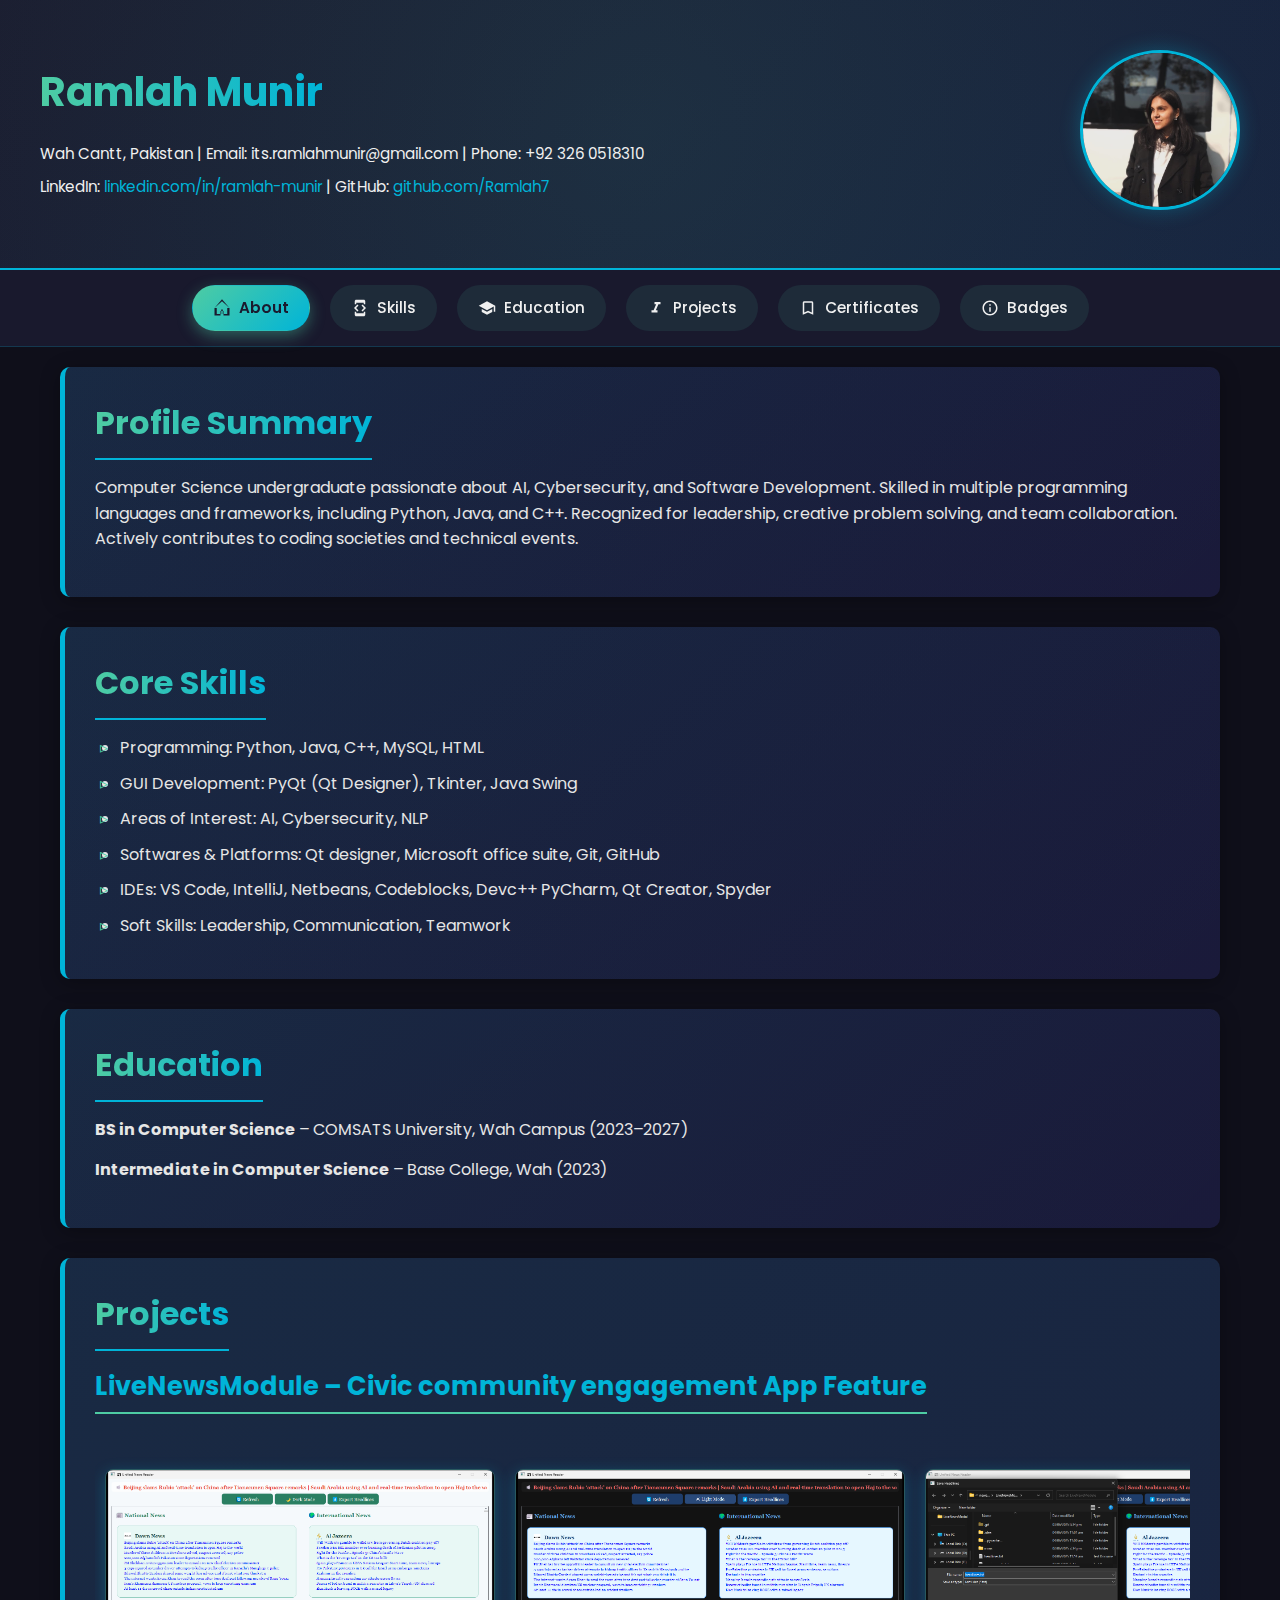
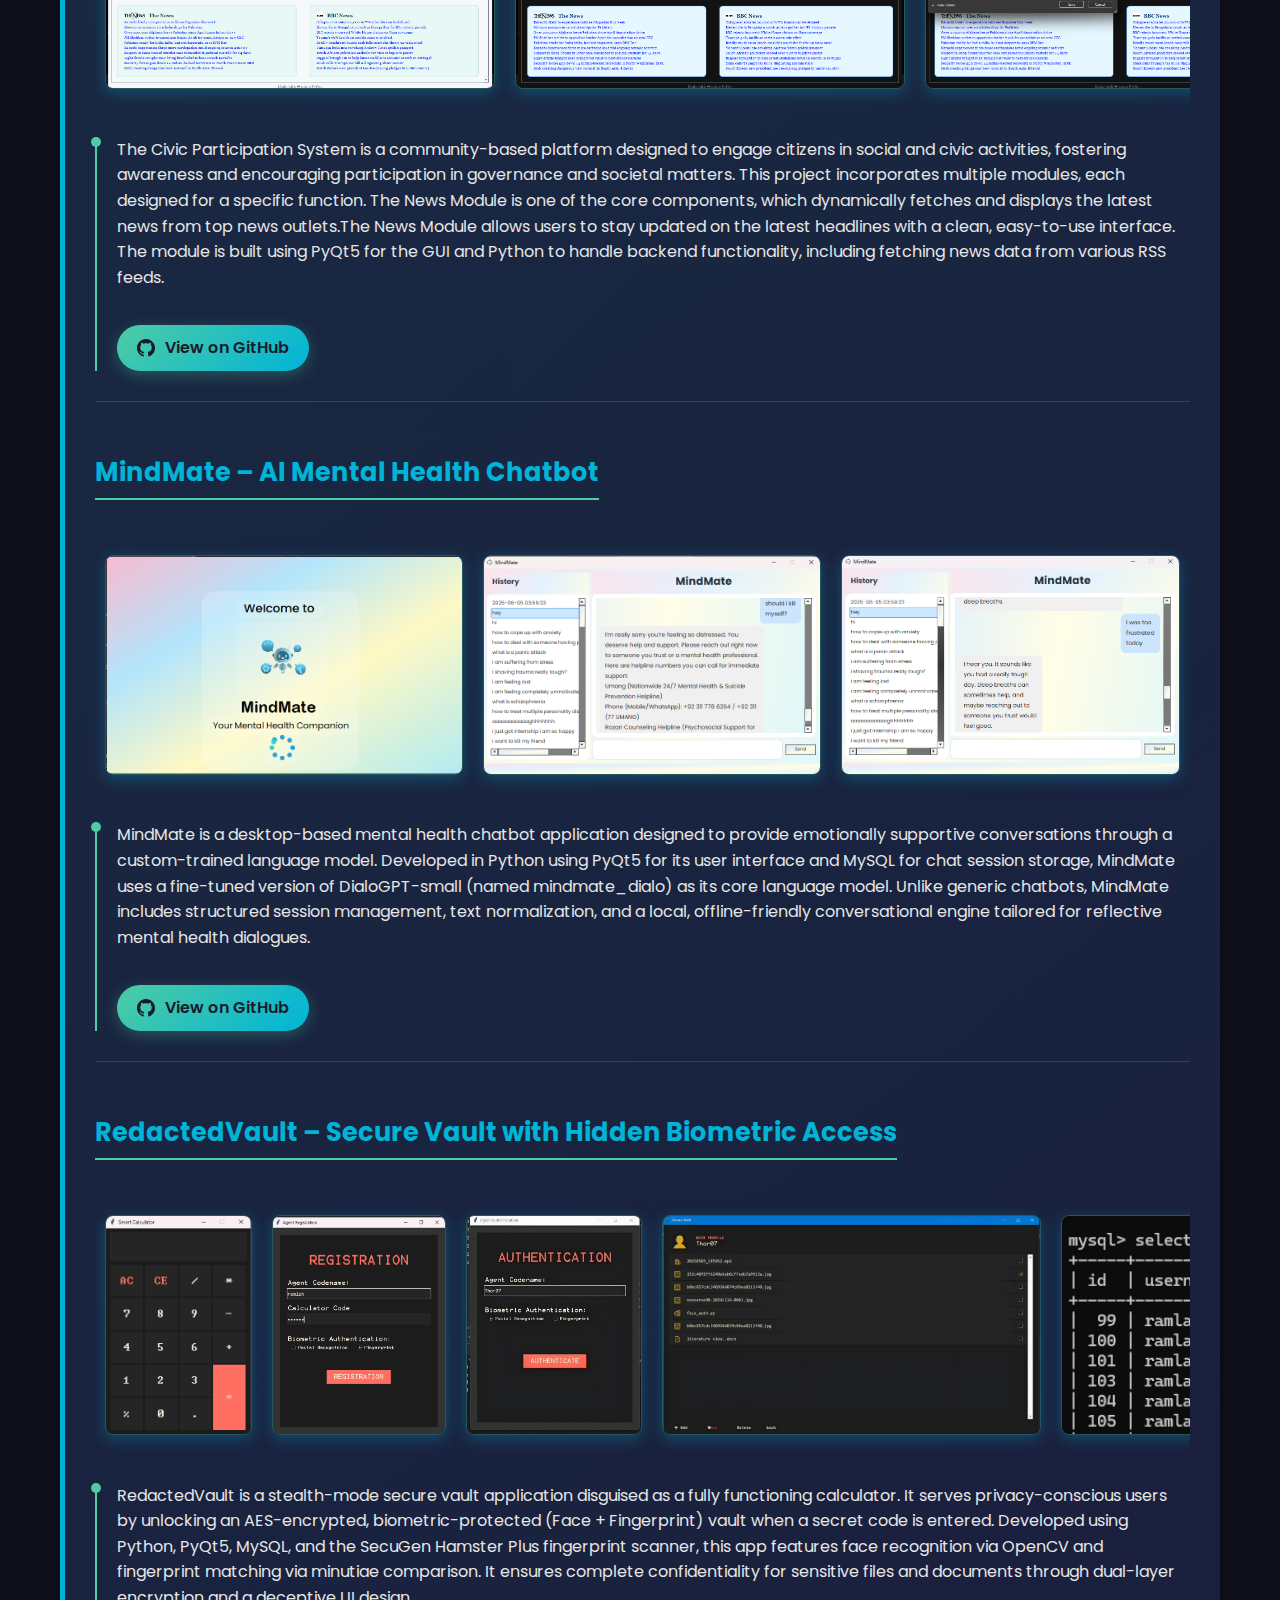
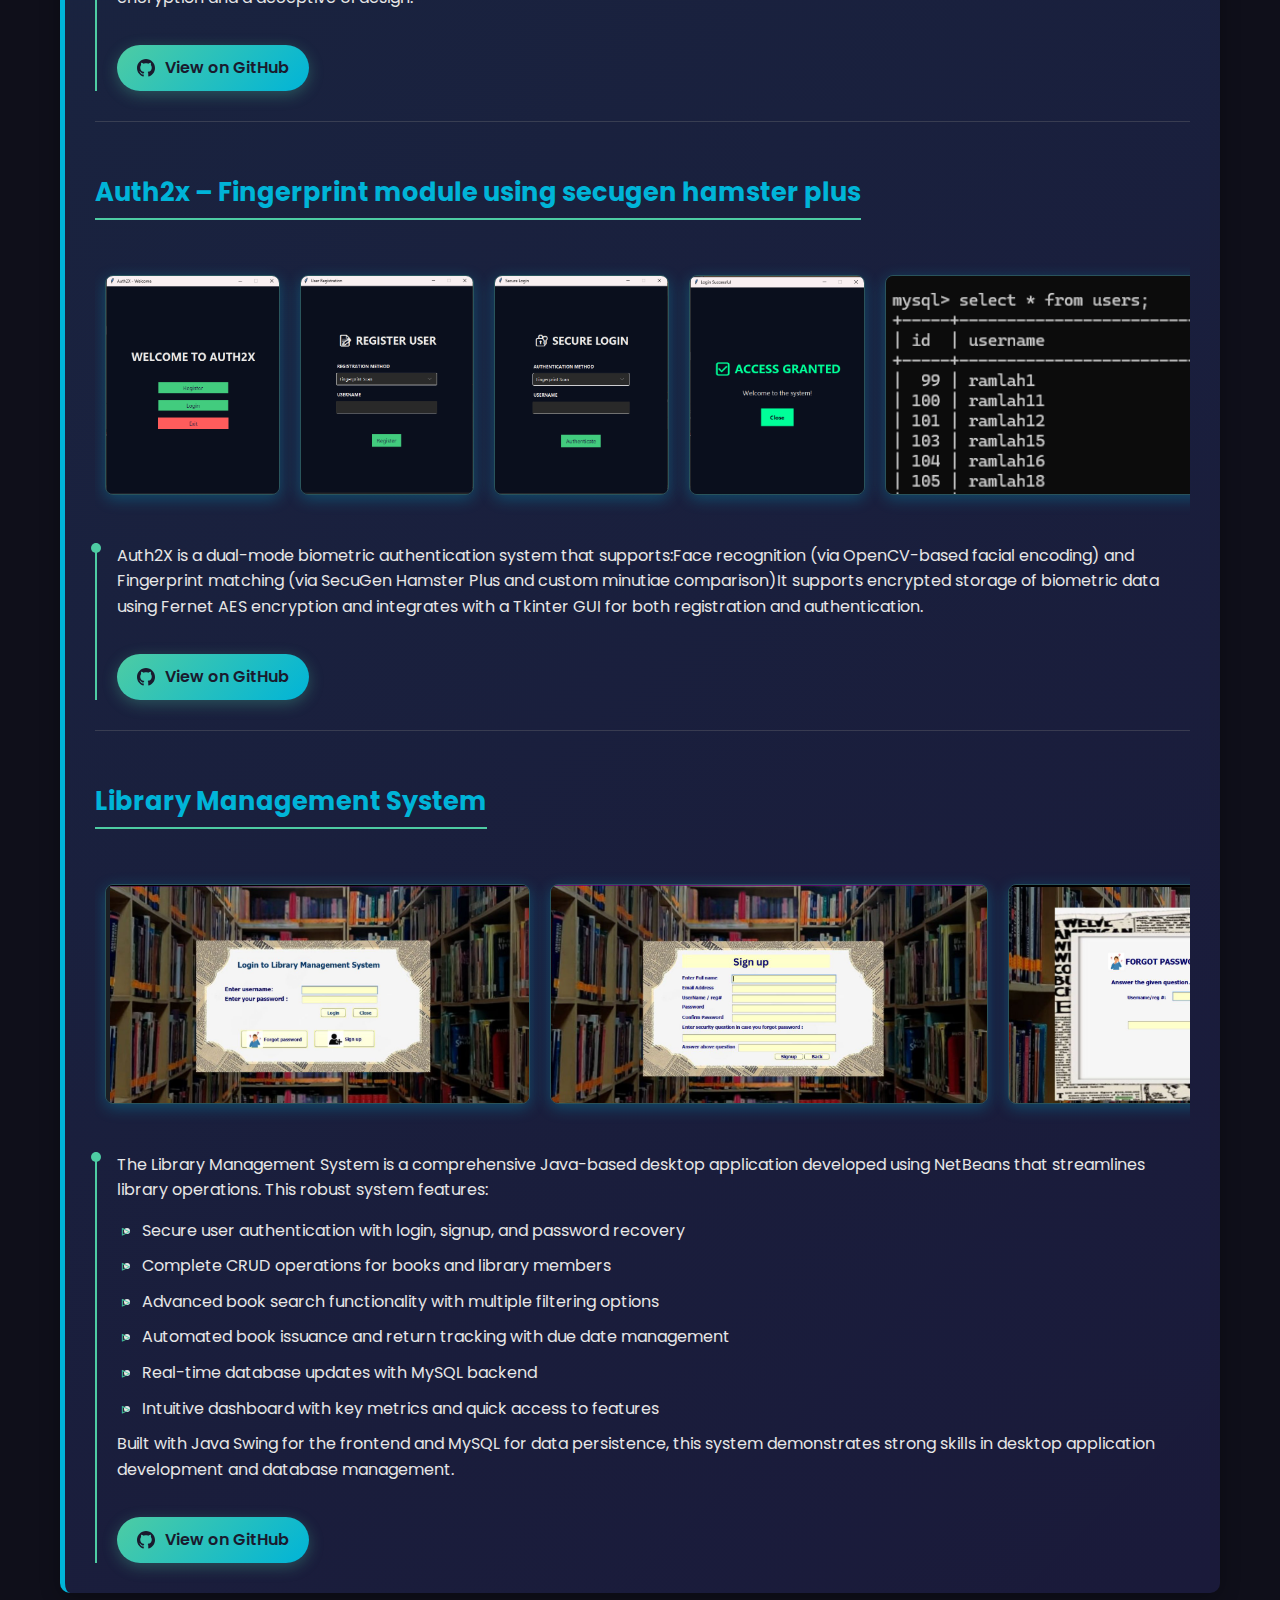
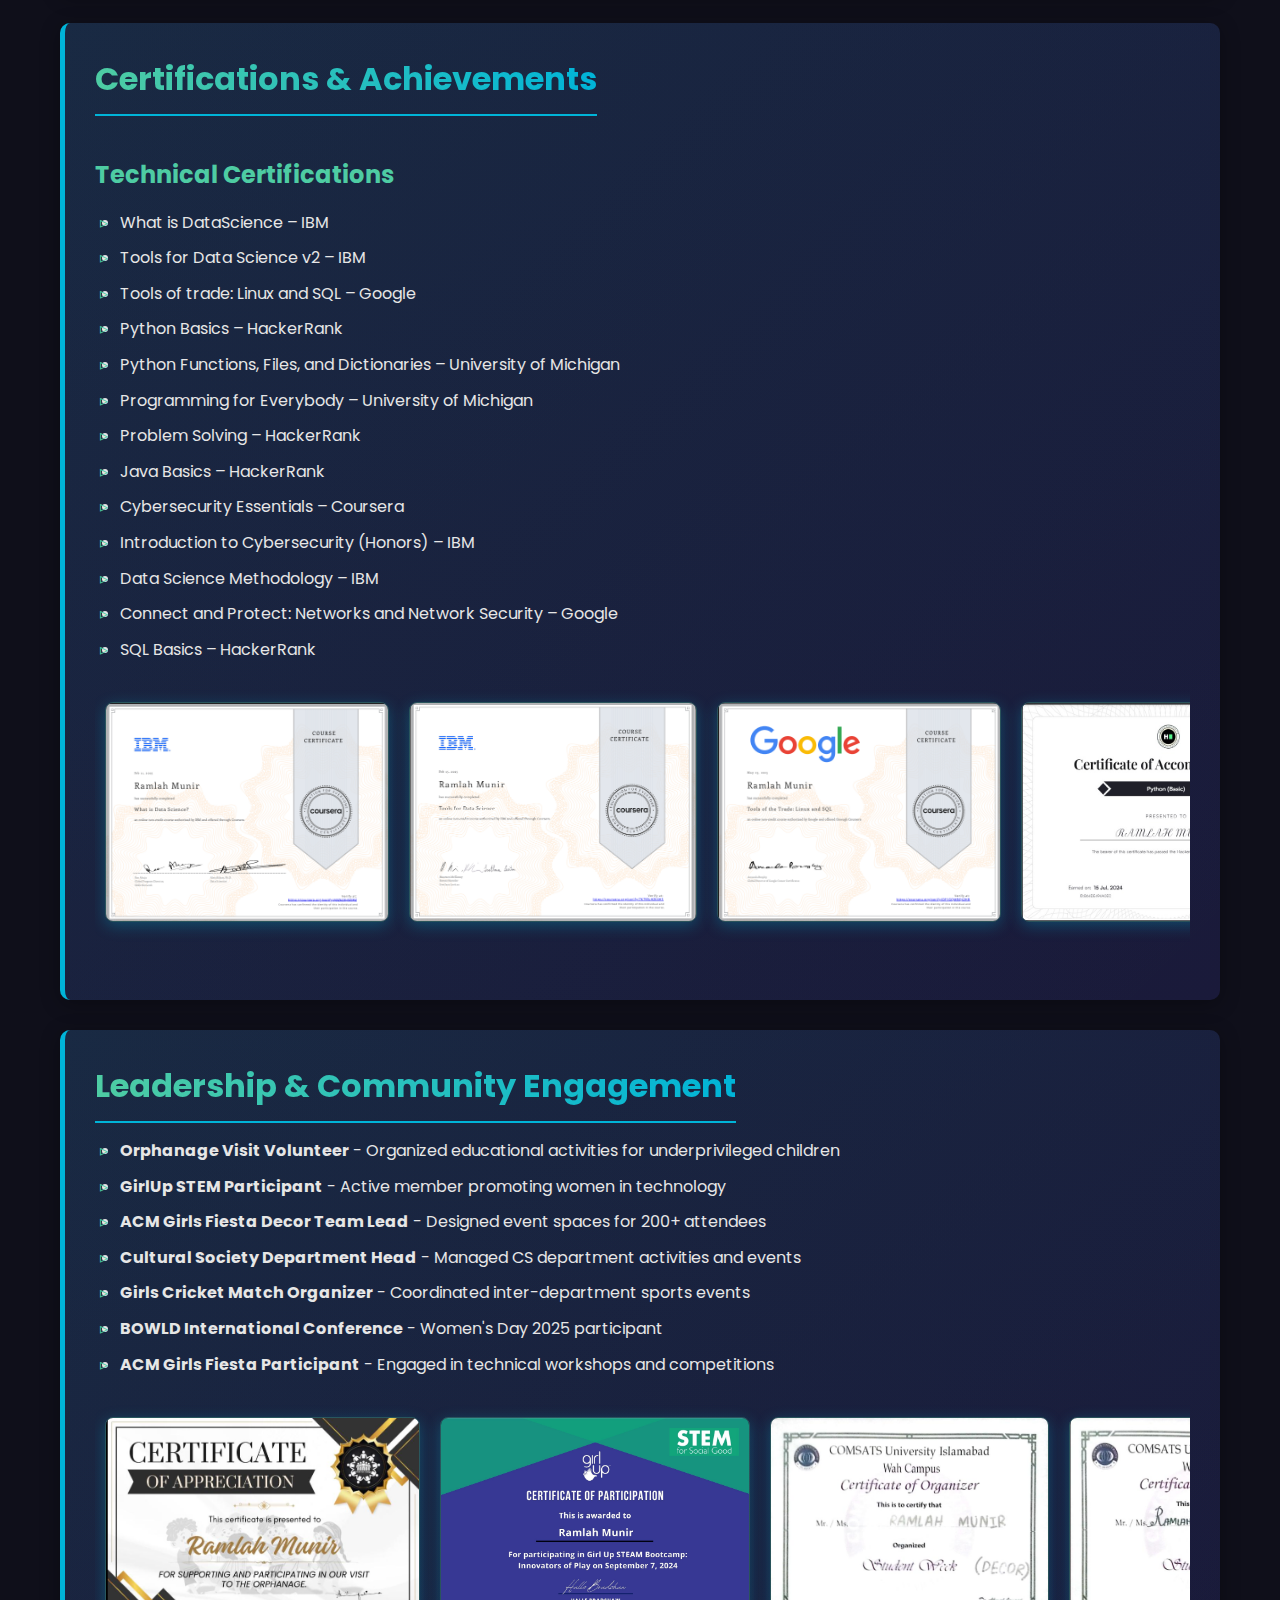
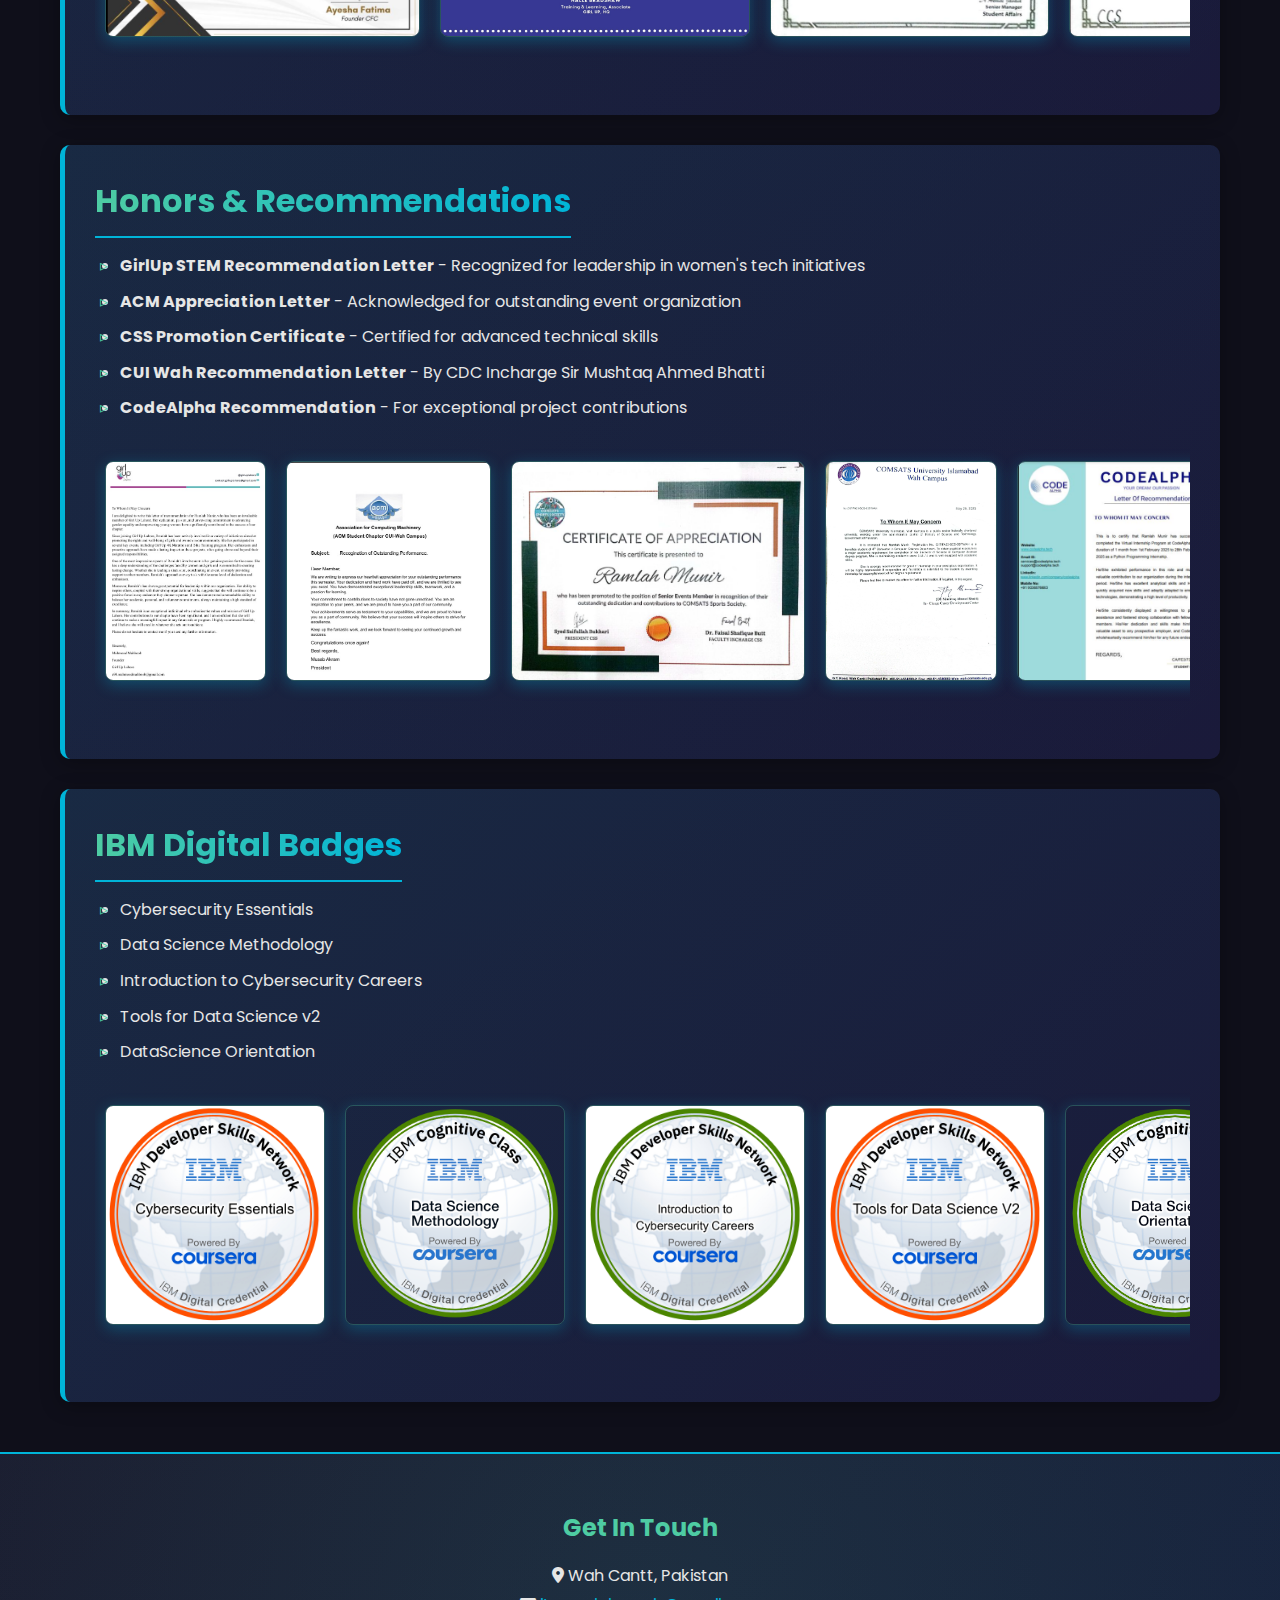
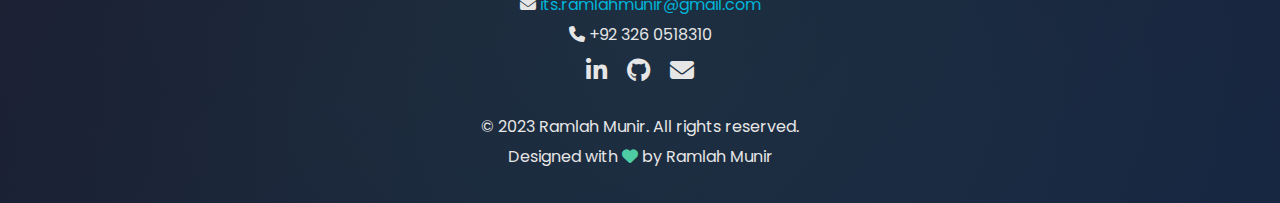
<file: final_portfolio_fixed.html>
<!DOCTYPE html>

<html lang="en">
<head>
<meta charset="utf-8"/>
<meta content="width=device-width, initial-scale=1.0" name="viewport"/>
<title>Ramlah Munir | Portfolio</title>
<link href="https://fonts.googleapis.com/css2?family=Poppins:wght@300;400;500;600;700&amp;display=swap" rel="stylesheet"/>
<link href="https://cdnjs.cloudflare.com/ajax/libs/font-awesome/6.4.0/css/all.min.css" rel="stylesheet"/>
<style>
    :root {
      --primary: #1a1a2e;
      --secondary: #4ecca3;
      --accent: #00b4d8;
      --accent-dark: #0095b6;
      --background: #0f0f1a;
      --text: #e6e6e6;
      --text-light: #f0f0f0;
      --card-bg: #16213e;
      --header-bg: #1a1a2e;
      --nav-bg: rgba(26, 26, 46, 0.95);
      --box-shadow: 0 4px 20px rgba(0, 0, 0, 0.3);
      --transition: all 0.4s cubic-bezier(0.175, 0.885, 0.32, 1.1);
    }

    * {
      margin: 0;
      padding: 0;
      box-sizing: border-box;
      font-family: 'Poppins', sans-serif;
    }

    html {
      scroll-behavior: smooth;
    }

    body {
      background-color: var(--background);
      color: var(--text);
      min-height: 100vh;
      display: flex;
      flex-direction: column;
      line-height: 1.6;
      overflow-x: hidden;
    }

    /* Custom Scrollbar */
    ::-webkit-scrollbar {
      width: 10px;
    }

    ::-webkit-scrollbar-track {
      background: var(--primary);
    }

    ::-webkit-scrollbar-thumb {
      background: var(--accent);
      border-radius: 5px;
    }

    ::-webkit-scrollbar-thumb:hover {
      background: var(--secondary);
    }

    header {
      background: linear-gradient(135deg, var(--header-bg) 0%, #16213e 100%);
      color: var(--text);
      padding: 50px 20px;
      border-bottom: 2px solid var(--accent);
      position: relative;
      overflow: hidden;
    }

    header::before {
      content: '';
      position: absolute;
      top: -50%;
      left: -50%;
      width: 200%;
      height: 200%;
      background: radial-gradient(circle, rgba(78, 204, 163, 0.1) 0%, transparent 70%);
      animation: rotate 20s linear infinite;
      z-index: 0;
    }

    @keyframes rotate {
      from { transform: rotate(0deg); }
      to { transform: rotate(360deg); }
    }

    .header-container {
      display: flex;
      align-items: center;
      justify-content: space-between;
      flex-wrap: wrap;
      max-width: 1200px;
      margin: 0 auto;
      position: relative;
      z-index: 1;
    }

    .header-info {
      flex: 1;
      min-width: 250px;
    }

    .header-info h1 {
      margin-bottom: 10px;
      color: var(--secondary);
      font-size: 2.5rem;
      font-weight: 700;
      background: linear-gradient(to right, var(--secondary), var(--accent));
      -webkit-background-clip: text;
      -webkit-text-fill-color: transparent;
      display: inline-block;
    }

    .header-info p {
      margin: 8px 0;
      color: var(--text-light);
      font-size: 0.95rem;
    }

    .header-info a {
      color: var(--accent);
      text-decoration: none;
      transition: var(--transition);
      position: relative;
    }

    .header-info a::after {
      content: '';
      position: absolute;
      bottom: -2px;
      left: 0;
      width: 0;
      height: 1px;
      background: var(--secondary);
      transition: width 0.3s ease;
    }

    .header-info a:hover {
      color: var(--secondary);
    }

    .header-info a:hover::after {
      width: 100%;
    }

    .header-pic {
      flex-shrink: 0;
      margin-left: 30px;
      position: relative;
    }

    .header-pic img {
      border-radius: 50%;
      width: 160px;
      height: 160px;
      object-fit: cover;
      border: 3px solid var(--accent);
      transition: var(--transition);
      box-shadow: 0 0 20px rgba(0, 180, 216, 0.3);
      position: relative;
      z-index: 1;
    }

    .header-pic::before {
      content: '';
      position: absolute;
      top: -10px;
      left: -10px;
      right: -10px;
      bottom: -10px;
      border-radius: 50%;
      background: linear-gradient(45deg, var(--secondary), var(--accent));
      z-index: 0;
      opacity: 0;
      transition: var(--transition);
    }

    .header-pic:hover::before {
      opacity: 0.7;
      top: -5px;
      left: -5px;
      right: -5px;
      bottom: -5px;
    }

    .header-pic:hover img {
      transform: scale(1.05);
      box-shadow: 0 0 30px rgba(0, 180, 216, 0.5);
    }

    .profile-summary {
      margin-top: 20px;
      color: var(--text-light);
      line-height: 1.7;
      max-width: 800px;
    }

    nav {
      position: sticky;
      top: 0;
      background: var(--nav-bg);
      text-align: center;
      padding: 15px;
      z-index: 999;
      border-bottom: 1px solid rgba(0, 180, 216, 0.2);
      backdrop-filter: blur(10px);
      -webkit-backdrop-filter: blur(10px);
    }

    .nav-container {
      display: flex;
      justify-content: center;
      flex-wrap: wrap;
      max-width: 1200px;
      margin: 0 auto;
      gap: 10px;
    }

    .nav-link {
      display: flex;
      align-items: center;
      color: var(--text-light);
      margin: 0 5px;
      text-decoration: none;
      font-weight: 500;
      padding: 10px 20px;
      border-radius: 30px;
      transition: var(--transition);
      background: rgba(78, 204, 163, 0.1);
      border: 1px solid transparent;
      font-size: 0.95rem;
    }

    .nav-link:hover {
      color: var(--secondary);
      background: rgba(78, 204, 163, 0.2);
      border-color: var(--secondary);
      transform: translateY(-3px);
      box-shadow: 0 5px 15px rgba(0, 0, 0, 0.2);
    }

    .nav-icon {
      width: 18px;
      height: 18px;
      margin-right: 8px;
      fill: currentColor;
    }

    .nav-link.active {
      background: linear-gradient(135deg, var(--secondary), var(--accent));
      color: var(--primary);
      font-weight: 600;
      box-shadow: 0 5px 15px rgba(78, 204, 163, 0.4);
    }

    .nav-link:active {
      transform: translateY(0);
    }

    section {
      scroll-margin-top:  140px;
      padding-top: 30px;
    }
    

    

    #about {
      scroll-margin-top: 40px;
    }

    .container {
      max-width: 1200px;
      margin: 0 auto;
      padding: 20px;
      flex: 1;
    }

    .section {
      background: linear-gradient(145deg, var(--card-bg), #1a1a3a);
      border-left: 5px solid var(--accent);
      padding: 30px;
      margin-bottom: 30px;
      border-radius: 10px;
      color: var(--text);
      animation: fadeInUp 0.8s ease-out;
      box-shadow: var(--box-shadow);
      transition: var(--transition);
      position: relative;
      overflow: hidden;
    }

    .section::before {
      content: '';
      position: absolute;
      top: 0;
      left: 0;
      width: 100%;
      height: 100%;
      background: linear-gradient(135deg, rgba(78, 204, 163, 0.05) 0%, transparent 100%);
      z-index: 0;
    }

    .section:hover {
      transform: translateY(-5px);
      box-shadow: 0 10px 25px rgba(0, 0, 0, 0.3);
    }

    h1, h2, h3 {
      color: var(--secondary);
      margin-bottom: 15px;
      position: relative;
      z-index: 1;
    }

    h2 {
      font-size: 2rem;
      border-bottom: 2px solid var(--accent);
      padding-bottom: 10px;
      display: inline-block;
      background: linear-gradient(to right, var(--secondary), var(--accent));
      -webkit-background-clip: text;
      -webkit-text-fill-color: transparent;
    }

    h3 {
      font-size: 1.5rem;
      margin-top: 25px;
    }

    p {
      margin-bottom: 15px;
      position: relative;
      z-index: 1;
    }

    footer::before {
  content: '';
  position: absolute;
  top: -50%;
  left: -50%;
  width: 200%;
  height: 200%;
  background: radial-gradient(circle, rgba(78, 204, 163, 0.1) 0%, transparent 70%);
  animation: rotate 20s linear infinite;
  z-index: 0;
}


    footer {
      background: linear-gradient(135deg, var(--header-bg) 0%, #16213e 100%);
      color: var(--text);
      padding: 30px;
      text-align: center;
      border-top: 2px solid var(--accent);
      animation: fadeInUp 1.5s ease-out;
  position: relative;
  overflow: hidden;

    }

    .footer-content {
      max-width: 500px;
      margin: 0 auto;
      display: flex;
      flex-direction: column;
      align-items: center;
    }

    .social-links {
      display: flex;
      gap: 20px;
      margin-bottom: 20px;
    }

    .social-links a {
      color: var(--text);
      font-size: 1.5rem;
      transition: var(--transition);
    }

    .social-links a:hover {
      color: var(--secondary);
      transform: translateY(-3px);
    }

    footer p {
      margin: 4px 0;
    }

    footer a {
      color: var(--accent);
      text-decoration: none;
      transition: var(--transition);
      position: relative;
    }

    footer a::after {
      content: '';
      position: absolute;
      bottom: -2px;
      left: 0;
      width: 0;
      height: 0px;
      background: var(--secondary);
      transition: width 0.3s ease;
    }

    footer a:hover {
      color: var(--secondary);
    }

    footer a:hover::after {
      width: 50%;
    }

    @keyframes fadeInUp {
      from { opacity: 0; transform: translateY(30px); }
      to { opacity: 1; transform: translateY(0); }
    }

    @keyframes pulse {
      0% { transform: scale(1); }
      50% { transform: scale(1.05); }
      100% { transform: scale(1); }
    }

    .slideshow {
      display: flex;
      flex-wrap: nowrap;
      overflow-x: auto;
      scroll-behavior: smooth;
      gap: 20px;
      padding: 20px 10px;
      margin: 20px 0;
      position: relative;
      z-index: 1;
    }

    .slideshow::-webkit-scrollbar {
      height: 8px;
    }

    .slideshow::-webkit-scrollbar-thumb {
      background: var(--accent);
      border-radius: 10px;
    }

    .slideshow img {
      height: 220px;
      width: auto;
      flex-shrink: 0;
      border-radius: 8px;
      box-shadow: 0 4px 15px rgba(0, 180, 216, 0.3);
      transition: var(--transition);
      cursor: pointer;
      border: 1px solid rgba(78, 204, 163, 0.3);
    }

    .slideshow img:hover {
      transform: scale(1.05);
      box-shadow: 0 8px 25px rgba(0, 180, 216, 0.4);
      border-color: var(--secondary);
    }

    .project-section {
      margin-bottom: 50px;
      padding-bottom: 30px;
      border-bottom: 1px solid rgba(128, 128, 128, 0.3);
      position: relative;
    }

    .project-section:last-child {
      border-bottom: none;
      margin-bottom: 0;
      padding-bottom: 0;
    }

    .project-section h3 {
      color: var(--accent);
      font-size: 1.6rem;
      margin-top: 0;
      padding-bottom: 5px;
      border-bottom: 2px solid var(--secondary);
      display: inline-block;
    }

    .project-details {
      margin-top: 20px;
      padding-left: 20px;
      border-left: 2px solid var(--secondary);
      position: relative;
    }

    .project-details::before {
      content: '';
      position: absolute;
      left: -6px;
      top: 0;
      width: 10px;
      height: 10px;
      border-radius: 50%;
      background: var(--secondary);
    }

    ul {
      padding-left: 25px;
      position: relative;
      z-index: 1;
    }

    li {
      margin-bottom: 10px;
      position: relative;
    }

    li::before {
      content: '▹';
      position: absolute;
      left: -20px;
      color: var(--secondary);
    }

    .github-link {
      display: inline-flex;
      align-items: center;
      margin-top: 20px;
      padding: 10px 20px;
      background: linear-gradient(135deg, var(--secondary), var(--accent));
      color: var(--primary);
      text-decoration: none;
      border-radius: 30px;
      font-weight: 600;
      transition: var(--transition);
      border: none;
      box-shadow: 0 4px 15px rgba(78, 204, 163, 0.3);
    }

    .github-link:hover {
      transform: translateY(-3px);
      box-shadow: 0 8px 25px rgba(78, 204, 163, 0.4);
      background: linear-gradient(135deg, var(--accent), var(--secondary));
    }

    .github-icon {
      width: 18px;
      height: 18px;
      margin-right: 10px;
      fill: currentColor;
    }

    /* Lightbox styles */
.lightbox {
  display: none;
  position: fixed;
  top: 0;
  left: 0;
  width: 100%;
  height: 100%;
  background-color: rgba(0, 0, 0, 0.95);
  z-index: 10000;
  text-align: center;
  padding: 20px;
  box-sizing: border-box;
  opacity: 0;
  transition: opacity 0.3s ease;
}

.lightbox:target {
  display: flex;
  justify-content: center;
  align-items: center;
  opacity: 1;
  outline: none;
}

.lightbox img {
  max-width: 90%;
  max-height: 90%;
  border: 3px solid var(--accent);
  border-radius: 8px;
  box-shadow: 0 0 30px rgba(0, 180, 216, 0.5);
  animation: lightboxFadeIn 0.5s ease-out;
}

@keyframes lightboxFadeIn {
  from { opacity: 0; transform: scale(0.9); }
  to { opacity: 1; transform: scale(1); }
}

    .close-btn {
      position: absolute;
      top: 30px;
      right: 30px;
      color: var(--text);
      font-size: 40px;
      font-weight: bold;
      text-decoration: none;
      transition: var(--transition);
      width: 50px;
      height: 50px;
      display: flex;
      align-items: center;
      justify-content: center;
      border-radius: 50%;
    }

    .close-btn:hover {
      color: var(--secondary);
      background: rgba(78, 204, 163, 0.1);
      transform: rotate(90deg);
    }

    .prev, .next {
      position: absolute;
      top: 50%;
      width: 60px;
      height: 60px;
      padding: 16px;
      margin-top: -30px;
      color: var(--text);
      font-weight: bold;
      font-size: 30px;
      transition: var(--transition);
      user-select: none;
      text-decoration: none;
      display: flex;
      align-items: center;
      justify-content: center;
      border-radius: 50%;
      background: rgba(0, 0, 0, 0.3);
    }

    .next {
      right: 30px;
    }

    .prev {
      left: 30px;
    }

    .prev:hover, .next:hover {
      color: var(--secondary);
      background: rgba(0, 180, 216, 0.3);
      transform: scale(1.1);
    }

    /* Floating back to top button */
    .back-to-top {
      position: fixed;
      bottom: 30px;
      right: 30px;
      width: 50px;
      height: 50px;
      background: linear-gradient(135deg, var(--secondary), var(--accent));
      color: var(--primary);
      border-radius: 50%;
      display: flex;
      align-items: center;
      justify-content: center;
      text-decoration: none;
      font-size: 20px;
      box-shadow: 0 4px 15px rgba(0, 0, 0, 0.3);
      transition: var(--transition);
      opacity: 0;
      visibility: hidden;
      z-index: 999;
    }

    .back-to-top.visible {
      opacity: 1;
      visibility: visible;
    }

    .back-to-top:hover {
      transform: translateY(-5px) scale(1.1);
      box-shadow: 0 8px 25px rgba(78, 204, 163, 0.4);
    }

    /* Responsive styles */
    @media (max-width: 992px) {
      .header-info h1 {
        font-size: 2.2rem;
      }
      
      h2 {
        font-size: 1.8rem;
      }
      
      h3 {
        font-size: 1.4rem;
      }
    }

    @media (max-width: 768px) {
      .header-container {
        flex-direction: column;
        text-align: center;
      }
      
      .header-pic {
        margin: 30px auto 0;
      }
      
      .header-info h1 {
        font-size: 2rem;
      }
      
      .nav-container {
        gap: 5px;
      }
      
      .nav-link {
        padding: 8px 15px;
        font-size: 0.9rem;
      }
      
      .section {
        padding: 25px;
      }
      
      .slideshow img {
        height: 180px;
      }
    }

    @media (max-width: 576px) {
      header {
        padding: 40px 15px;
      }
      
      .header-info h1 {
        font-size: 1.8rem;
      }
      
      .header-info p {
        font-size: 0.9rem;
      }
      
      .nav-link span {
        display: none;
      }
      
      .nav-link {
        padding: 12px;
        border-radius: 50%;
      }
      
      .nav-icon {
        margin-right: 0;
      }
      
      .section {
        padding: 20px;
      }
      
      h2 {
        font-size: 1.6rem;
      }
      
      .project-section h3 {
        font-size: 1.3rem;
      }
      
      .slideshow img {
        height: 150px;
      }
      
      .back-to-top {
        width: 40px;
        height: 40px;
        font-size: 16px;
        bottom: 20px;
        right: 20px;
      }
    }
  


.navbar a {
  scroll-behavior: smooth;
}</style>
</head>
<body><div class="lightbox" id="img1">
<a class="close-btn" href="#">×</a>
<img alt="Image 1" src="LiveNewsUpdte1.png"/>
<a class="next" href="#img2">❯</a>
</div><div class="lightbox" id="img2">
<a class="prev" href="#img1">❮</a>
<a class="close-btn" href="#">×</a>
<img alt="Image 2" src="LiveNewsUpdate2.png"/>
<a class="next" href="#img3">❯</a>
</div><div class="lightbox" id="img3">
<a class="prev" href="#img2">❮</a>
<a class="close-btn" href="#">×</a>
<img alt="Image 3" src="LiveNewsUpdate3.png"/>
<a class="next" href="#img4">❯</a>
</div><div class="lightbox" id="img4">
<a class="prev" href="#img3">❮</a>
<a class="close-btn" href="#">×</a>
<img alt="Image 4" src="LiveNewsUpdate4.png"/>
<a class="next" href="#img5">❯</a>
</div><div class="lightbox" id="img5">
<a class="prev" href="#img4">❮</a>
<a class="close-btn" href="#">×</a>
<img alt="Image 5" src="LiveNewsUpdate5.png"/>
<a class="next" href="#img6">❯</a>
</div><div class="lightbox" id="img6">
<a class="prev" href="#img5">❮</a>
<a class="close-btn" href="#">×</a>
<img alt="Image 6" src="mindmate1.png"/>
<a class="next" href="#img7">❯</a>
</div><div class="lightbox" id="img7">
<a class="prev" href="#img6">❮</a>
<a class="close-btn" href="#">×</a>
<img alt="Image 7" src="mindmate2.png"/>
<a class="next" href="#img8">❯</a>
</div><div class="lightbox" id="img8">
<a class="prev" href="#img7">❮</a>
<a class="close-btn" href="#">×</a>
<img alt="Image 8" src="mindmate3.png"/>
<a class="next" href="#img9">❯</a>
</div><div class="lightbox" id="img9">
<a class="prev" href="#img8">❮</a>
<a class="close-btn" href="#">×</a>
<img alt="Image 9" src="mindmate4.png"/>
<a class="next" href="#img10">❯</a>
</div><div class="lightbox" id="img10">
<a class="prev" href="#img9">❮</a>
<a class="close-btn" href="#">×</a>
<img alt="Image 10" src="mindmate5.png"/>
<a class="next" href="#img11">❯</a>
</div><div class="lightbox" id="img11">
<a class="prev" href="#img10">❮</a>
<a class="close-btn" href="#">×</a>
<img alt="Image 11" src="mindmate6.png"/>
<a class="next" href="#img12">❯</a>
</div><div class="lightbox" id="img12">
<a class="prev" href="#img11">❮</a>
<a class="close-btn" href="#">×</a>
<img alt="Image 12" src="mindmate7.png"/>
<a class="next" href="#img13">❯</a>
</div><div class="lightbox" id="img13">
<a class="prev" href="#img12">❮</a>
<a class="close-btn" href="#">×</a>
<img alt="Image 13" src="mindmate8.png"/>
<a class="next" href="#img14">❯</a>
</div><div class="lightbox" id="img14">
<a class="prev" href="#img13">❮</a>
<a class="close-btn" href="#">×</a>
<img alt="Image 14" src="Redacted1.png"/>
<a class="next" href="#img15">❯</a>
</div><div class="lightbox" id="img15">
<a class="prev" href="#img14">❮</a>
<a class="close-btn" href="#">×</a>
<img alt="Image 15" src="Redacted2.png"/>
<a class="next" href="#img16">❯</a>
</div><div class="lightbox" id="img16">
<a class="prev" href="#img15">❮</a>
<a class="close-btn" href="#">×</a>
<img alt="Image 16" src="Redacted4.jpeg"/>
<a class="next" href="#img17">❯</a>
</div><div class="lightbox" id="img17">
<a class="prev" href="#img16">❮</a>
<a class="close-btn" href="#">×</a>
<img alt="Image 17" src="Redacted5.jpeg"/>
<a class="next" href="#img18">❯</a>
</div><div class="lightbox" id="img18">
<a class="prev" href="#img17">❮</a>
<a class="close-btn" href="#">×</a>
<img alt="Image 18" src="auth2x5.png"/>
<a class="next" href="#img19">❯</a>
</div><div class="lightbox" id="img19">
<a class="prev" href="#img18">❮</a>
<a class="close-btn" href="#">×</a>
<img alt="Image 19" src="auth2x6.png"/>
<a class="next" href="#img20">❯</a>
</div><div class="lightbox" id="img20">
<a class="prev" href="#img19">❮</a>
<a class="close-btn" href="#">×</a>
<img alt="Image 20" src="auth2x7.png"/>
<a class="next" href="#img21">❯</a>
</div><div class="lightbox" id="img21">
<a class="prev" href="#img20">❮</a>
<a class="close-btn" href="#">×</a>
<img alt="Image 21" src="auth2x1.png"/>
<a class="next" href="#img22">❯</a>
</div><div class="lightbox" id="img22">
<a class="prev" href="#img21">❮</a>
<a class="close-btn" href="#">×</a>
<img alt="Image 22" src="auth2x2.png"/>
<a class="next" href="#img23">❯</a>
</div><div class="lightbox" id="img23">
<a class="prev" href="#img22">❮</a>
<a class="close-btn" href="#">×</a>
<img alt="Image 23" src="auth2x3.png"/>
<a class="next" href="#img24">❯</a>
</div><div class="lightbox" id="img24">
<a class="prev" href="#img23">❮</a>
<a class="close-btn" href="#">×</a>
<img alt="Image 24" src="auth2x4.png"/>
<a class="next" href="#img25">❯</a>
</div><div class="lightbox" id="img25">
<a class="prev" href="#img24">❮</a>
<a class="close-btn" href="#">×</a>
<img alt="Image 25" src="auth2x5.png"/>
<a class="next" href="#img26">❯</a>
</div><div class="lightbox" id="img26">
<a class="prev" href="#img25">❮</a>
<a class="close-btn" href="#">×</a>
<img alt="Image 26" src="auth2x6.png"/>
<a class="next" href="#img27">❯</a>
</div><div class="lightbox" id="img27">
<a class="prev" href="#img26">❮</a>
<a class="close-btn" href="#">×</a>
<img alt="Image 27" src="auth2x7.png"/>
<a class="next" href="#img28">❯</a>
</div><div class="lightbox" id="img28">
<a class="prev" href="#img27">❮</a>
<a class="close-btn" href="#">×</a>
<img alt="Image 28" src="login.png"/>
<a class="next" href="#img29">❯</a>
</div><div class="lightbox" id="img29">
<a class="prev" href="#img28">❮</a>
<a class="close-btn" href="#">×</a>
<img alt="Image 29" src="signup.png"/>
<a class="next" href="#img30">❯</a>
</div><div class="lightbox" id="img30">
<a class="prev" href="#img29">❮</a>
<a class="close-btn" href="#">×</a>
<img alt="Image 30" src="ForgotPAssword.png"/>
<a class="next" href="#img31">❯</a>
</div><div class="lightbox" id="img31">
<a class="prev" href="#img30">❮</a>
<a class="close-btn" href="#">×</a>
<img alt="Image 31" src="Dashboard.png"/>
<a class="next" href="#img32">❯</a>
</div><div class="lightbox" id="img32">
<a class="prev" href="#img31">❮</a>
<a class="close-btn" href="#">×</a>
<img alt="Image 32" src="addbooks.jpg"/>
<a class="next" href="#img33">❯</a>
</div><div class="lightbox" id="img33">
<a class="prev" href="#img32">❮</a>
<a class="close-btn" href="#">×</a>
<img alt="Image 33" src="addIssuer.jpg"/>
<a class="next" href="#img34">❯</a>
</div><div class="lightbox" id="img34">
<a class="prev" href="#img33">❮</a>
<a class="close-btn" href="#">×</a>
<img alt="Image 34" src="viewIssuedbooks.jpg"/>
<a class="next" href="#img35">❯</a>
</div><div class="lightbox" id="img35">
<a class="prev" href="#img34">❮</a>
<a class="close-btn" href="#">×</a>
<img alt="Image 35" src="ViewBooks.jpg"/>
<a class="next" href="#img36">❯</a>
</div><div class="lightbox" id="img36">
<a class="prev" href="#img35">❮</a>
<a class="close-btn" href="#">×</a>
<img alt="Image 36" src="updatebook.jpg"/>
<a class="next" href="#img37">❯</a>
</div><div class="lightbox" id="img37">
<a class="prev" href="#img36">❮</a>
<a class="close-btn" href="#">×</a>
<img alt="Image 37" src="returnBook.jpg"/>
<a class="next" href="#img38">❯</a>
</div><div class="lightbox" id="img38">
<a class="prev" href="#img37">❮</a>
<a class="close-btn" href="#">×</a>
<img alt="Image 38" src="Removebook.jpg"/>
<a class="next" href="#img39">❯</a>
</div><div class="lightbox" id="img39">
<a class="prev" href="#img38">❮</a>
<a class="close-btn" href="#">×</a>
<img alt="Image 39" src="searchbook.jpg"/>
<a class="next" href="#img40">❯</a>
</div><div class="lightbox" id="img40">
<a class="prev" href="#img39">❮</a>
<a class="close-btn" href="#">×</a>
<img alt="Image 40" src="database1.jpg"/>
<a class="next" href="#img41">❯</a>
</div><div class="lightbox" id="img41">
<a class="prev" href="#img40">❮</a>
<a class="close-btn" href="#">×</a>
<img alt="Image 41" src="database2.jpg"/>
<a class="next" href="#img42">❯</a>
</div><div class="lightbox" id="img42">
<a class="prev" href="#img41">❮</a>
<a class="close-btn" href="#">×</a>
<img alt="Image 42" src="database3.jpg"/>
<a class="next" href="#img43">❯</a>
</div><div class="lightbox" id="img43">
<a class="prev" href="#img42">❮</a>
<a class="close-btn" href="#">×</a>
<img alt="Image 43" src="WhatIsDataScience.png"/>
<a class="next" href="#img44">❯</a>
</div><div class="lightbox" id="img44">
<a class="prev" href="#img43">❮</a>
<a class="close-btn" href="#">×</a>
<img alt="Image 44" src="ToolsForDataScience.png"/>
<a class="next" href="#img45">❯</a>
</div><div class="lightbox" id="img45">
<a class="prev" href="#img44">❮</a>
<a class="close-btn" href="#">×</a>
<img alt="Image 45" src="ToolsOfTRade_linuxandsql.png"/>
<a class="next" href="#img46">❯</a>
</div><div class="lightbox" id="img46">
<a class="prev" href="#img45">❮</a>
<a class="close-btn" href="#">×</a>
<img alt="Image 46" src="python basic certificate hackerrank.jpg"/>
<a class="next" href="#img47">❯</a>
</div><div class="lightbox" id="img47">
<a class="prev" href="#img46">❮</a>
<a class="close-btn" href="#">×</a>
<img alt="Image 47" src="ProgrammingForEveryBody.png"/>
<a class="next" href="#img48">❯</a>
</div><div class="lightbox" id="img48">
<a class="prev" href="#img47">❮</a>
<a class="close-btn" href="#">×</a>
<img alt="Image 48" src="problem solving certificate hackerrank.jpg"/>
<a class="next" href="#img49">❯</a>
</div><div class="lightbox" id="img49">
<a class="prev" href="#img48">❮</a>
<a class="close-btn" href="#">×</a>
<img alt="Image 49" src="Java.png"/>
<a class="next" href="#img50">❯</a>
</div><div class="lightbox" id="img50">
<a class="prev" href="#img49">❮</a>
<a class="close-btn" href="#">×</a>
<img alt="Image 50" src="IntroToCybersecurityCareers.png"/>
<a class="next" href="#img51">❯</a>
</div><div class="lightbox" id="img51">
<a class="prev" href="#img50">❮</a>
<a class="close-btn" href="#">×</a>
<img alt="Image 51" src="IntroToCyberSecurityEssentials.png"/>
<a class="next" href="#img52">❯</a>
</div><div class="lightbox" id="img52">
<a class="prev" href="#img51">❮</a>
<a class="close-btn" href="#">×</a>
<img alt="Image 52" src="DataScienceMethodology.png"/>
<a class="next" href="#img53">❯</a>
</div><div class="lightbox" id="img53">
<a class="prev" href="#img52">❮</a>
<a class="close-btn" href="#">×</a>
<img alt="Image 53" src="ConnectAndProtect_NetworkAndNetworkSecurity.png"/>
<a class="next" href="#img54">❯</a>
</div><div class="lightbox" id="img54">
<a class="prev" href="#img53">❮</a>
<a class="close-btn" href="#">×</a>
<img alt="Image 54" src="BasicCalculator.png"/>
<a class="next" href="#img55">❯</a>
</div><div class="lightbox" id="img55">
<a class="prev" href="#img54">❮</a>
<a class="close-btn" href="#">×</a>
<img alt="Image 55" src="OrphanageVisit.png"/>
<a class="next" href="#img56">❯</a>
</div><div class="lightbox" id="img56">
<a class="prev" href="#img55">❮</a>
<a class="close-btn" href="#">×</a>
<img alt="Image 56" src="GirlupSTEM.jpg"/>
<a class="next" href="#img57">❯</a>
</div><div class="lightbox" id="img57">
<a class="prev" href="#img56">❮</a>
<a class="close-btn" href="#">×</a>
<img alt="Image 57" src="DecorAcm.png"/>
<a class="next" href="#img58">❯</a>
</div><div class="lightbox" id="img58">
<a class="prev" href="#img57">❮</a>
<a class="close-btn" href="#">×</a>
<img alt="Image 58" src="CulturalSociety.png"/>
<a class="next" href="#img59">❯</a>
</div><div class="lightbox" id="img59">
<a class="prev" href="#img58">❮</a>
<a class="close-btn" href="#">×</a>
<img alt="Image 59" src="CricketOrganizer.png"/>
<a class="next" href="#img60">❯</a>
</div><div class="lightbox" id="img60">
<a class="prev" href="#img59">❮</a>
<a class="close-btn" href="#">×</a>
<img alt="Image 60" src="Bowld.png"/>
<a class="next" href="#img61">❯</a>
</div><div class="lightbox" id="img61">
<a class="prev" href="#img60">❮</a>
<a class="close-btn" href="#">×</a>
<img alt="Image 61" src="AcmGirlsFiesta.png"/>
<a class="next" href="#img62">❯</a>
</div><div class="lightbox" id="img62">
<a class="prev" href="#img61">❮</a>
<a class="close-btn" href="#">×</a>
<img alt="Image 62" src="ACM appreciation letter.jpg"/>
<a class="next" href="#img63">❯</a>
</div><div class="lightbox" id="img63">
<a class="prev" href="#img62">❮</a>
<a class="close-btn" href="#">×</a>
<img alt="Image 63" src="girlup recommendation letter.jpg"/>
<a class="next" href="#img64">❯</a>
</div><div class="lightbox" id="img64">
<a class="prev" href="#img63">❮</a>
<a class="close-btn" href="#">×</a>
<img alt="Image 64" src="ACM appreciation letter.jpg"/>
<a class="next" href="#img65">❯</a>
</div><div class="lightbox" id="img65">
<a class="prev" href="#img64">❮</a>
<a class="close-btn" href="#">×</a>
<img alt="Image 65" src="css_promotion.png"/>
<a class="next" href="#img66">❯</a>
</div><div class="lightbox" id="img66">
<a class="prev" href="#img65">❮</a>
<a class="close-btn" href="#">×</a>
<img alt="Image 66" src="reccomendation letter.jpeg"/>
<a class="next" href="#img67">❯</a>
</div><div class="lightbox" id="img67">
<a class="prev" href="#img66">❮</a>
<a class="close-btn" href="#">×</a>
<img alt="Image 67" src="codeaplha.png"/>
<a class="next" href="#img68">❯</a>
</div><div class="lightbox" id="img68">
<a class="prev" href="#img67">❮</a>
<a class="close-btn" href="#">×</a>
<img alt="Image 68" src="badgecybersecurity-essentials.png"/>
<a class="next" href="#img69">❯</a>
</div><div class="lightbox" id="img69">
<a class="prev" href="#img68">❮</a>
<a class="close-btn" href="#">×</a>
<img alt="Image 69" src="badgeDatasciencemethodology.png"/>
<a class="next" href="#img70">❯</a>
</div><div class="lightbox" id="img70">
<a class="prev" href="#img69">❮</a>
<a class="close-btn" href="#">×</a>
<img alt="Image 70" src="badgeintrotocybersecuritycareers.png"/>
<a class="next" href="#img71">❯</a>
</div><div class="lightbox" id="img71">
<a class="prev" href="#img70">❮</a>
<a class="close-btn" href="#">×</a>
<img alt="Image 71" src="badgetools-for-data-science-v2.png"/>
<a class="next" href="#img72">❯</a>
</div><div class="lightbox" id="img72">
<a class="prev" href="#img71">❮</a>
<a class="close-btn" href="#">×</a>
<img alt="Image 72" src="badgedata-science-orientation.png"/>
</div>
<header>
<div class="header-container">
<div class="header-info">
<h1>Ramlah Munir</h1>
<p>Wah Cantt, Pakistan | Email: its.ramlahmunir@gmail.com | Phone: +92 326 0518310</p>
<p>LinkedIn: <a href="https://www.linkedin.com/in/ramlah-munir">linkedin.com/in/ramlah-munir</a> | GitHub: <a href="https://github.com/Ramlah7">github.com/Ramlah7</a></p>
</div>
<div class="header-pic">
<img alt="Ramlah Munir" src="profilePic.jpeg"/>
</div>
</div>
</header>
<nav>
<div class="nav-container">
<a class="nav-link active" href="#about">
<svg class="nav-icon" viewbox="0 0 24 24">
<path d="M12 3L2 12h3v8h6v-6h2v6h6v-8h3L12 3zm0-2.83L22 12v10h-8v-6h-4v6H2V12L12 .17z"></path>
</svg>
<span>About</span>
</a>
<a class="nav-link" href="#skills">
<svg class="nav-icon" viewbox="0 0 24 24">
<path d="M7 5h10v2h2V3c0-1.1-.9-2-2-2H7c-1.1 0-2 .9-2 2v4h2V5zm8.41 11.59L20 12l-4.59-4.59L14 8.83 17.17 12 14 15.17l1.41 1.42zM10 15.17L6.83 12 10 8.83 8.59 7.41 4 12l4.59 4.59L10 15.17zM17 19H7v-2H5v4c0 1.1.9 2 2 2h10c1.1 0 2-.9 2-2v-4h-2v2z"></path>
</svg>
<span>Skills</span>
</a>
<a class="nav-link" href="#education">
<svg class="nav-icon" viewbox="0 0 24 24">
<path d="M5 13.18v4L12 21l7-3.82v-4L12 17l-7-3.82zM12 3L1 9l11 6 9-4.91V17h2V9L12 3z"></path>
</svg>
<span>Education</span>
</a>
<a class="nav-link" href="#projects">
<svg class="nav-icon" viewbox="0 0 24 24">
<path d="M10 4v3h2.21l-3.42 8H6v3h8v-3h-2.21l3.42-8H18V4h-8z"></path>
</svg>
<span>Projects</span>
</a>
<a class="nav-link" href="#certificates">
<svg class="nav-icon" viewbox="0 0 24 24">
<path d="M17 3H7c-1.1 0-2 .9-2 2v16l7-3 7 3V5c0-1.1-.9-2-2-2zm0 15l-5-2.18L7 18V5h10v13z"></path>
</svg>
<span>Certificates</span>
</a>
<a class="nav-link" href="#badges">
<svg class="nav-icon" viewbox="0 0 24 24">
<path d="M11 7h2v2h-2zm0 4h2v6h-2zm1-9C6.48 2 2 6.48 2 12s4.48 10 10 10 10-4.48 10-10S17.52 2 12 2zm0 18c-4.41 0-8-3.59-8-8s3.59-8 8-8 8 3.59 8 8-3.59 8-8 8z"></path>
</svg>
<span>Badges</span>
</a>
</div>
</nav>
<div class="container">
<section class="section" id="about">
<h2>Profile Summary</h2>
<p>
        Computer Science undergraduate passionate about AI, Cybersecurity, and Software Development.
        Skilled in multiple programming languages and frameworks, including Python, Java, and C++.
        Recognized for leadership, creative problem solving, and team collaboration.
        Actively contributes to coding societies and technical events.
      </p>
</section>
<section class="section" id="skills">
<h2>Core Skills</h2>
<ul>
<li>Programming: Python, Java, C++, MySQL, HTML</li>
<li>GUI Development: PyQt (Qt Designer), Tkinter, Java Swing</li>
<li>Areas of Interest: AI, Cybersecurity, NLP</li>
<li>Softwares &amp; Platforms: Qt designer, Microsoft office suite, Git, GitHub</li>
<li>IDEs: VS Code, IntelliJ, Netbeans, Codeblocks, Devc++ PyCharm, Qt Creator, Spyder</li>
<li>Soft Skills: Leadership, Communication, Teamwork</li>
</ul>
</section>
<section class="section" id="education">
<h2>Education</h2>
<p><strong>BS in Computer Science</strong> – COMSATS University, Wah Campus (2023–2027) </p>
<p><strong>Intermediate in Computer Science</strong> – Base College, Wah (2023)</p>
</section>
<section class="section" id="projects">
<h2>Projects</h2>
<div class="project-section" id="LiveNewsModule">
<h3>LiveNewsModule – Civic community engagement App Feature</h3>
<div class="slideshow">
<a href="#img1"><img alt="LiveNewsModule screenshot 1" src="LiveNewsUpdte1.png"/></a>
<a href="#img2"><img alt="LiveNewsModule screenshot 2" src="LiveNewsUpdate2.png"/></a>
<a href="#img3"><img alt="LiveNewsModule screenshot 3" src="LiveNewsUpdate3.png"/></a>
<a href="#img4"><img alt="LiveNewsModule screenshot 4" src="LiveNewsUpdate4.png"/></a>
<a href="#img5"><img alt="LiveNewsModule screenshot 5" src="LiveNewsUpdate5.png"/></a>
</div>
<div class="project-details">
<p>The Civic Participation System is a community-based platform designed to engage citizens in social and civic activities, fostering awareness and encouraging participation in governance and societal matters. This project incorporates multiple modules, each designed for a specific function. The News Module is one of the core components, which dynamically fetches and displays the latest news from top news outlets.The News Module allows users to stay updated on the latest headlines with a clean, easy-to-use interface. The module is built using PyQt5 for the GUI and Python to handle backend functionality, including fetching news data from various RSS feeds.</p>
<a class="github-link" href="https://github.com/Ramlah7/LiveNewsModule" target="_blank">
<svg class="github-icon" fill="currentColor" height="16" viewbox="0 0 24 24" width="16">
<path d="M12 0c-6.626 0-12 5.373-12 12 0 5.302 3.438 9.8 8.207 11.387.599.111.793-.261.793-.577v-2.234c-3.338.726-4.033-1.416-4.033-1.416-.546-1.387-1.333-1.756-1.333-1.756-1.089-.745.083-.729.083-.729 1.205.084 1.839 1.237 1.839 1.237 1.07 1.834 2.807 1.304 3.492.997.107-.775.418-1.305.762-1.604-2.665-.305-5.467-1.334-5.467-5.931 0-1.311.469-2.381 1.236-3.221-.124-.303-.535-1.524.117-3.176 0 0 1.008-.322 3.301 1.23.957-.266 1.983-.399 3.003-.404 1.02.005 2.047.138 3.006.404 2.291-1.552 3.297-1.23 3.297-1.23.653 1.653.242 2.874.118 3.176.77.84 1.235 1.911 1.235 3.221 0 4.609-2.807 5.624-5.479 5.921.43.372.823 1.102.823 2.222v3.293c0 .319.192.694.801.576 4.765-1.589 8.199-6.086 8.199-11.386 0-6.627-5.373-12-12-12z"></path>
</svg>
            View on GitHub
          </a>
</div>
</div>
<div class="project-section" id="mindmate">
<h3>MindMate – AI Mental Health Chatbot</h3>
<div class="slideshow">
<a href="#img6"><img alt="MindMate screenshot 1" src="mindmate1.png"/></a>
<a href="#img7"><img alt="MindMate screenshot 2" src="mindmate2.png"/></a>
<a href="#img8"><img alt="MindMate screenshot 3" src="mindmate3.png"/></a>
<a href="#img9"><img alt="MindMate screenshot 4" src="mindmate4.png"/></a>
<a href="#img10"><img alt="MindMate screenshot 5" src="mindmate5.png"/></a>
<a href="#img11"><img alt="MindMate screenshot 6" src="mindmate6.png"/></a>
<a href="#img12"><img alt="MindMate screenshot 7" src="mindmate7.png"/></a>
<a href="#img13"><img alt="MindMate screenshot 8" src="mindmate8.png"/></a>
</div>
<div class="project-details">
<p>MindMate is a desktop-based mental health chatbot application designed to provide emotionally supportive conversations through a custom-trained language model. Developed in Python using PyQt5 for its user interface and MySQL for chat session storage, MindMate uses a fine-tuned version of DialoGPT-small (named mindmate_dialo) as its core language model. Unlike generic chatbots, MindMate includes structured session management, text normalization, and a local, offline-friendly conversational engine tailored for reflective mental health dialogues.</p>
<a class="github-link" href="https://github.com/Ramlah7/Mental-Health-Chatbot-AI" target="_blank">
<svg class="github-icon" fill="currentColor" height="16" viewbox="0 0 24 24" width="16">
<path d="M12 0c-6.626 0-12 5.373-12 12 0 5.302 3.438 9.8 8.207 11.387.599.111.793-.261.793-.577v-2.234c-3.338.726-4.033-1.416-4.033-1.416-.546-1.387-1.333-1.756-1.333-1.756-1.089-.745.083-.729.083-.729 1.205.084 1.839 1.237 1.839 1.237 1.07 1.834 2.807 1.304 3.492.997.107-.775.418-1.305.762-1.604-2.665-.305-5.467-1.334-5.467-5.931 0-1.311.469-2.381 1.236-3.221-.124-.303-.535-1.524.117-3.176 0 0 1.008-.322 3.301 1.23.957-.266 1.983-.399 3.003-.404 1.02.005 2.047.138 3.006.404 2.291-1.552 3.297-1.23 3.297-1.23.653 1.653.242 2.874.118 3.176.77.84 1.235 1.911 1.235 3.221 0 4.609-2.807 5.624-5.479 5.921.43.372.823 1.102.823 2.222v3.293c0 .319.192.694.801.576 4.765-1.589 8.199-6.086 8.199-11.386 0-6.627-5.373-12-12-12z"></path>
</svg>
            View on GitHub
          </a>
</div>
</div>
<div class="project-section" id="RedactedVault">
<h3>RedactedVault – Secure Vault with Hidden Biometric Access</h3>
<div class="slideshow">
<a href="#img14"><img alt="RedactedVault screenshot 1" src="Redacted1.png"/></a>
<a href="#img15"><img alt="RedactedVault screenshot 2" src="Redacted2.png"/></a>
<a href="#img16"><img alt="RedactedVault photo 1" src="Redacted4.jpeg"/></a>
<a href="#img17"><img alt="RedactedVault photo 2" src="Redacted5.jpeg"/></a>
<a href="#img18"><img alt="RedactedVault screenshot 3" src="auth2x5.png"/></a>
<a href="#img19"><img alt="RedactedVault screenshot 4" src="auth2x6.png"/></a>
<a href="#img20"><img alt="RedactedVault screenshot 5" src="auth2x7.png"/></a>
</div>
<div class="project-details">
<p>RedactedVault is a stealth-mode secure vault application disguised as a fully functioning calculator. It serves privacy-conscious users by unlocking an AES-encrypted, biometric-protected (Face + Fingerprint) vault when a secret code is entered. Developed using Python, PyQt5, MySQL, and the SecuGen Hamster Plus fingerprint scanner, this app features face recognition via OpenCV and fingerprint matching via minutiae comparison. It ensures complete confidentiality for sensitive files and documents through dual-layer encryption and a deceptive UI design.</p>
<a class="github-link" href="https://github.com/C0deCrypt/RedactedVault" target="_blank">
<svg class="github-icon" fill="currentColor" height="16" viewbox="0 0 24 24" width="16">
<path d="M12 0c-6.626 0-12 5.373-12 12 0 5.302 3.438 9.8 8.207 11.387.599.111.793-.261.793-.577v-2.234c-3.338.726-4.033-1.416-4.033-1.416-.546-1.387-1.333-1.756-1.333-1.756-1.089-.745.083-.729.083-.729 1.205.084 1.839 1.237 1.839 1.237 1.07 1.834 2.807 1.304 3.492.997.107-.775.418-1.305.762-1.604-2.665-.305-5.467-1.334-5.467-5.931 0-1.311.469-2.381 1.236-3.221-.124-.303-.535-1.524.117-3.176 0 0 1.008-.322 3.301 1.23.957-.266 1.983-.399 3.003-.404 1.02.005 2.047.138 3.006.404 2.291-1.552 3.297-1.23 3.297-1.23.653 1.653.242 2.874.118 3.176.77.84 1.235 1.911 1.235 3.221 0 4.609-2.807 5.624-5.479 5.921.43.372.823 1.102.823 2.222v3.293c0 .319.192.694.801.576 4.765-1.589 8.199-6.086 8.199-11.386 0-6.627-5.373-12-12-12z"></path>
</svg>
      View on GitHub
    </a>
</div>
</div>
<div class="project-section" id="Auth2x">
<h3>Auth2x – Fingerprint module using secugen hamster plus</h3>
<div class="slideshow">
<a href="#img21"><img alt="Auth2x screenshot 1" src="auth2x1.png"/></a>
<a href="#img22"><img alt="Auth2x screenshot 2" src="auth2x2.png"/></a>
<a href="#img23"><img alt="Auth2x screenshot 3" src="auth2x3.png"/></a>
<a href="#img24"><img alt="Auth2x screenshot 4" src="auth2x4.png"/></a>
<a href="#img25"><img alt="Auth2x screenshot 5" src="auth2x5.png"/></a>
<a href="#img26"><img alt="Auth2x screenshot 6" src="auth2x6.png"/></a>
<a href="#img27"><img alt="Auth2x screenshot 7" src="auth2x7.png"/></a>
</div>
<div class="project-details">
<p>Auth2X is a dual-mode biometric authentication system that supports:Face recognition (via OpenCV-based facial encoding) and Fingerprint matching (via SecuGen Hamster Plus and custom minutiae comparison)It supports encrypted storage of biometric data using Fernet AES encryption and integrates with a Tkinter GUI for both registration and authentication.</p>
<a class="github-link" href=" https://github.com/C0deCrypt/Auth2X" target="_blank">
<svg class="github-icon" fill="currentColor" height="16" viewbox="0 0 24 24" width="16">
<path d="M12 0c-6.626 0-12 5.373-12 12 0 5.302 3.438 9.8 8.207 11.387.599.111.793-.261.793-.577v-2.234c-3.338.726-4.033-1.416-4.033-1.416-.546-1.387-1.333-1.756-1.333-1.756-1.089-.745.083-.729.083-.729 1.205.084 1.839 1.237 1.839 1.237 1.07 1.834 2.807 1.304 3.492.997.107-.775.418-1.305.762-1.604-2.665-.305-5.467-1.334-5.467-5.931 0-1.311.469-2.381 1.236-3.221-.124-.303-.535-1.524.117-3.176 0 0 1.008-.322 3.301 1.23.957-.266 1.983-.399 3.003-.404 1.02.005 2.047.138 3.006.404 2.291-1.552 3.297-1.23 3.297-1.23.653 1.653.242 2.874.118 3.176.77.84 1.235 1.911 1.235 3.221 0 4.609-2.807 5.624-5.479 5.921.43.372.823 1.102.823 2.222v3.293c0 .319.192.694.801.576 4.765-1.589 8.199-6.086 8.199-11.386 0-6.627-5.373-12-12-12z"></path>
</svg>
      View on GitHub
    </a>
</div>
</div>
<div class="project-section" id="library-management">
<h3>Library Management System</h3>
<div class="slideshow">
<a href="#img28"><img alt="Library System login" src="login.png"/></a>
<a href="#img29"><img alt="Library System signup" src="signup.png"/></a>
<a href="#img30"><img alt="Library System password recovery" src="ForgotPAssword.png"/></a>
<a href="#img31"><img alt="Library System dashboard" src="Dashboard.png"/></a>
<a href="#img32"><img alt="Library System add books" src="addbooks.jpg"/></a>
<a href="#img33"><img alt="Library System add issuer" src="addIssuer.jpg"/></a>
<a href="#img34"><img alt="Library System view issued books" src="viewIssuedbooks.jpg"/></a>
<a href="#img35"><img alt="Library System view books" src="ViewBooks.jpg"/></a>
<a href="#img36"><img alt="Library System update book" src="updatebook.jpg"/></a>
<a href="#img37"><img alt="Library System return book" src="returnBook.jpg"/></a>
<a href="#img38"><img alt="Library System remove book" src="Removebook.jpg"/></a>
<a href="#img39"><img alt="Library System search book" src="searchbook.jpg"/></a>
<a href="#img40"><img alt="Library System database 1" src="database1.jpg"/></a>
<a href="#img41"><img alt="Library System database 2" src="database2.jpg"/></a>
<a href="#img42"><img alt="Library System database 3" src="database3.jpg"/></a>
</div>
<div class="project-details">
<p>The Library Management System is a comprehensive Java-based desktop application developed using NetBeans that streamlines library operations. This robust system features:</p>
<ul>
<li>Secure user authentication with login, signup, and password recovery</li>
<li>Complete CRUD operations for books and library members</li>
<li>Advanced book search functionality with multiple filtering options</li>
<li>Automated book issuance and return tracking with due date management</li>
<li>Real-time database updates with MySQL backend</li>
<li>Intuitive dashboard with key metrics and quick access to features</li>
</ul>
<p>Built with Java Swing for the frontend and MySQL for data persistence, this system demonstrates strong skills in desktop application development and database management.</p>
<a class="github-link" href="https://github.com/Ramlah7/library-management-system/tree/master" target="_blank">
<svg class="github-icon" fill="currentColor" height="16" viewbox="0 0 24 24" width="16">
<path d="M12 0c-6.626 0-12 5.373-12 12 0 5.302 3.438 9.8 8.207 11.387.599.111.793-.261.793-.577v-2.234c-3.338.726-4.033-1.416-4.033-1.416-.546-1.387-1.333-1.756-1.333-1.756-1.089-.745.083-.729.083-.729 1.205.084 1.839 1.237 1.839 1.237 1.07 1.834 2.807 1.304 3.492.997.107-.775.418-1.305.762-1.604-2.665-.305-5.467-1.334-5.467-5.931 0-1.311.469-2.381 1.236-3.221-.124-.303-.535-1.524.117-3.176 0 0 1.008-.322 3.301 1.23.957-.266 1.983-.399 3.003-.404 1.02.005 2.047.138 3.006.404 2.291-1.552 3.297-1.23 3.297-1.23.653 1.653.242 2.874.118 3.176.77.84 1.235 1.911 1.235 3.221 0 4.609-2.807 5.624-5.479 5.921.43.372.823 1.102.823 2.222v3.293c0 .319.192.694.801.576 4.765-1.589 8.199-6.086 8.199-11.386 0-6.627-5.373-12-12-12z"></path>
</svg>
            View on GitHub
          </a>
</div>
</div>
</section>
<section class="section" id="certificates">
<h2>Certifications &amp; Achievements</h2>
<div class="certificate-grid">
<div class="certificate-category">
<h3>Technical Certifications</h3>
<ul>
<li>What is DataScience – IBM</li>
<li>Tools for Data Science v2 – IBM</li>
<li>Tools of trade: Linux and SQL – Google</li>
<li>Python Basics – HackerRank</li>
<li>Python Functions, Files, and Dictionaries – University of Michigan</li>
<li>Programming for Everybody – University of Michigan</li>
<li>Problem Solving – HackerRank</li>
<li>Java Basics – HackerRank</li>
<li>Cybersecurity Essentials – Coursera</li>
<li>Introduction to Cybersecurity (Honors) – IBM</li>
<li>Data Science Methodology – IBM</li>
<li>Connect and Protect: Networks and Network Security – Google</li>
<li>SQL Basics – HackerRank</li>
</ul>
</div>
<div class="slideshow-container">
<div class="slideshow">
<a href="#img43"><img alt="What Is Data Science Certificate" src="WhatIsDataScience.png"/></a>
<a href="#img44"><img alt="Tools For Data Science Certificate" src="ToolsForDataScience.png"/></a>
<a href="#img45"><img alt="Tools of Trade Certificate" src="ToolsOfTRade_linuxandsql.png"/></a>
<a href="#img46"><img alt="Python Basic HackerRank Certificate" src="python basic certificate hackerrank.jpg"/></a>
<a href="#img47"><img alt="Programming For Everybody Certificate" src="ProgrammingForEveryBody.png"/></a>
<a href="#img48"><img alt="Problem Solving HackerRank Certificate" src="problem solving certificate hackerrank.jpg"/></a>
<a href="#img49"><img alt="Java Certificate" src="Java.png"/></a>
<a href="#img50"><img alt="Intro To Cybersecurity Careers Certificate" src="IntroToCybersecurityCareers.png"/></a>
<a href="#img51"><img alt="Intro To Cybersecurity Essentials Certificate" src="IntroToCyberSecurityEssentials.png"/></a>
<a href="#img52"><img alt="Data Science Methodology Certificate" src="DataScienceMethodology.png"/></a>
<a href="#img53"><img alt="Network Security Certificate" src="ConnectAndProtect_NetworkAndNetworkSecurity.png"/></a>
<a href="#img54"><img alt="Basic Calculator Certificate" src="BasicCalculator.png"/></a>
</div>
</div>
</div>
</section>
<section class="section" id="badges">
<h2>Leadership &amp; Community Engagement</h2>
<div class="activities-grid">
<div class="activities-list">
<ul>
<li><strong>Orphanage Visit Volunteer</strong> - Organized educational activities for underprivileged children</li>
<li><strong>GirlUp STEM Participant</strong> - Active member promoting women in technology</li>
<li><strong>ACM Girls Fiesta Decor Team Lead</strong> - Designed event spaces for 200+ attendees</li>
<li><strong>Cultural Society Department Head</strong> - Managed CS department activities and events</li>
<li><strong>Girls Cricket Match Organizer</strong> - Coordinated inter-department sports events</li>
<li><strong>BOWLD International Conference</strong> - Women's Day 2025 participant</li>
<li><strong>ACM Girls Fiesta Participant</strong> - Engaged in technical workshops and competitions</li>
</ul>
</div>
<div class="slideshow">
<a href="#img55"><img alt="Orphanage Visit" src="OrphanageVisit.png"/></a>
<a href="#img56"><img alt="GirlUp STEM" src="GirlupSTEM.jpg"/></a>
<a href="#img57"><img alt="ACM Decor Team" src="DecorAcm.png"/></a>
<a href="#img58"><img alt="Cultural Society" src="CulturalSociety.png"/></a>
<a href="#img59"><img alt="Cricket Organizer" src="CricketOrganizer.png"/></a>
<a href="#img60"><img alt="Bowld Event" src="Bowld.png"/></a>
<a href="#img61"><img alt="ACM Girls Fiesta" src="AcmGirlsFiesta.png"/></a>
<a href="#img62"><img alt="ACM Appreciation Letter" src="ACM appreciation letter.jpg"/></a>
</div>
</div>
</section>
<section class="section" id="recommendations">
<h2>Honors &amp; Recommendations</h2>
<div class="recommendations-grid">
<div class="recommendations-list">
<ul>
<li><strong>GirlUp STEM Recommendation Letter</strong> - Recognized for leadership in women's tech initiatives</li>
<li><strong>ACM Appreciation Letter</strong> - Acknowledged for outstanding event organization</li>
<li><strong>CSS Promotion Certificate</strong> - Certified for advanced technical skills</li>
<li><strong>CUI Wah Recommendation Letter</strong> - By CDC Incharge Sir Mushtaq Ahmed Bhatti</li>
<li><strong>CodeAlpha Recommendation</strong> - For exceptional project contributions</li>
</ul>
</div>
<div class="slideshow">
<a href="#img63"><img alt="GirlUp Recommendation Letter" src="girlup recommendation letter.jpg"/></a>
<a href="#img64"><img alt="ACM Appreciation Letter" src="ACM appreciation letter.jpg"/></a>
<a href="#img65"><img alt="CSS Promotion" src="css_promotion.png"/></a>
<a href="#img66"><img alt="Recommendation Letter" src="reccomendation letter.jpeg"/></a>
<a href="#img67"><img alt="CodeAlpha Certificate" src="codeaplha.png"/></a>
</div>
</div>
</section>
<section class="section" id="ibm-badges">
<h2>IBM Digital Badges</h2>
<ul>
<li>Cybersecurity Essentials</li>
<li>Data Science Methodology</li>
<li>Introduction to Cybersecurity Careers</li>
<li>Tools for Data Science v2</li>
<li>DataScience Orientation</li>
</ul>
<div class="slideshow">
<a href="#img68"><img alt="Cybersecurity Essentials Badge" src="badgecybersecurity-essentials.png"/></a>
<a href="#img69"><img alt="Data Science Methodology Badge" src="badgeDatasciencemethodology.png"/></a>
<a href="#img70"><img alt="Intro to Cybersecurity Careers Badge" src="badgeintrotocybersecuritycareers.png"/></a>
<a href="#img71"><img alt="Tools for Data Science Badge" src="badgetools-for-data-science-v2.png"/></a>
<a href="#img72"><img alt="Data Science Orientation Badge" src="badgedata-science-orientation.png"/></a>
</div>
</section>
</div>





































































<footer>
<div class="footer-content">
<div class="footer-contact">
<h3>Get In Touch</h3>
<div class="contact-info">
<p><i class="fas fa-map-marker-alt"></i> Wah Cantt, Pakistan</p>
<p><i class="fas fa-envelope"></i> <a href="mailto:its.ramlahmunir@gmail.com">its.ramlahmunir@gmail.com</a></p>
<p><i class="fas fa-phone"></i> +92 326 0518310</p>
</div>
</div>
<div class="social-links">
<a aria-label="LinkedIn" href="https://www.linkedin.com/in/ramlah-munir" target="_blank">
<i class="fab fa-linkedin-in"></i>
</a>
<a aria-label="GitHub" href="https://github.com/Ramlah7" target="_blank">
<i class="fab fa-github"></i>
</a>
<a aria-label="Email" href="mailto:its.ramlahmunir@gmail.com">
<i class="fas fa-envelope"></i>
</a>
</div>
<div class="footer-bottom">
<p>© 2023 Ramlah Munir. All rights reserved.</p>
<p>Designed with <i class="fas fa-heart" style="color: #4ecca3;"></i> by Ramlah Munir</p>
</div>
</div>
</footer>
<a class="back-to-top" href="#" id="backToTop">
<i class="fas fa-arrow-up"></i>
</a>
<script>
    // Back to top button functionality
    window.addEventListener('scroll', function() {
      var backToTop = document.getElementById('backToTop');
      if (window.pageYOffset > 300) {
        backToTop.classList.add('visible');
      } else {
        backToTop.classList.remove('visible');
      }
    });

    // Smooth scrolling for navigation links
    document.querySelectorAll('a[href^="#"]').forEach(anchor => {
      anchor.addEventListener('click', function(e) {
        e.preventDefault();
        
        document.querySelector(this.getAttribute('href')).scrollIntoView({
          behavior: 'smooth'
        });
        
        // Update active nav link
        document.querySelectorAll('.nav-link').forEach(link => {
          link.classList.remove('active');
        });
        this.classList.add('active');
      });
    });

    // Lightbox navigation
    document.addEventListener('keydown', function(e) {
      const lightbox = document.querySelector('.lightbox:target');
      if (!lightbox) return;
      
      const prev = lightbox.querySelector('.prev');
      const next = lightbox.querySelector('.next');
      const close = lightbox.querySelector('.close-btn');
      
      switch(e.key) {
        case 'ArrowLeft':
          if (prev) prev.click();
          break;
        case 'ArrowRight':
          if (next) next.click();
          break;
        case 'Escape':
          if (close) close.click();
          break;
      }
    });
  </script>
<script>
  document.getElementById('backToTop').addEventListener('click', function (e) {
    e.preventDefault();
    window.scrollTo({
      top: 0,
      behavior: 'smooth'
    });
  });
</script>
</body>
</html>
</file>
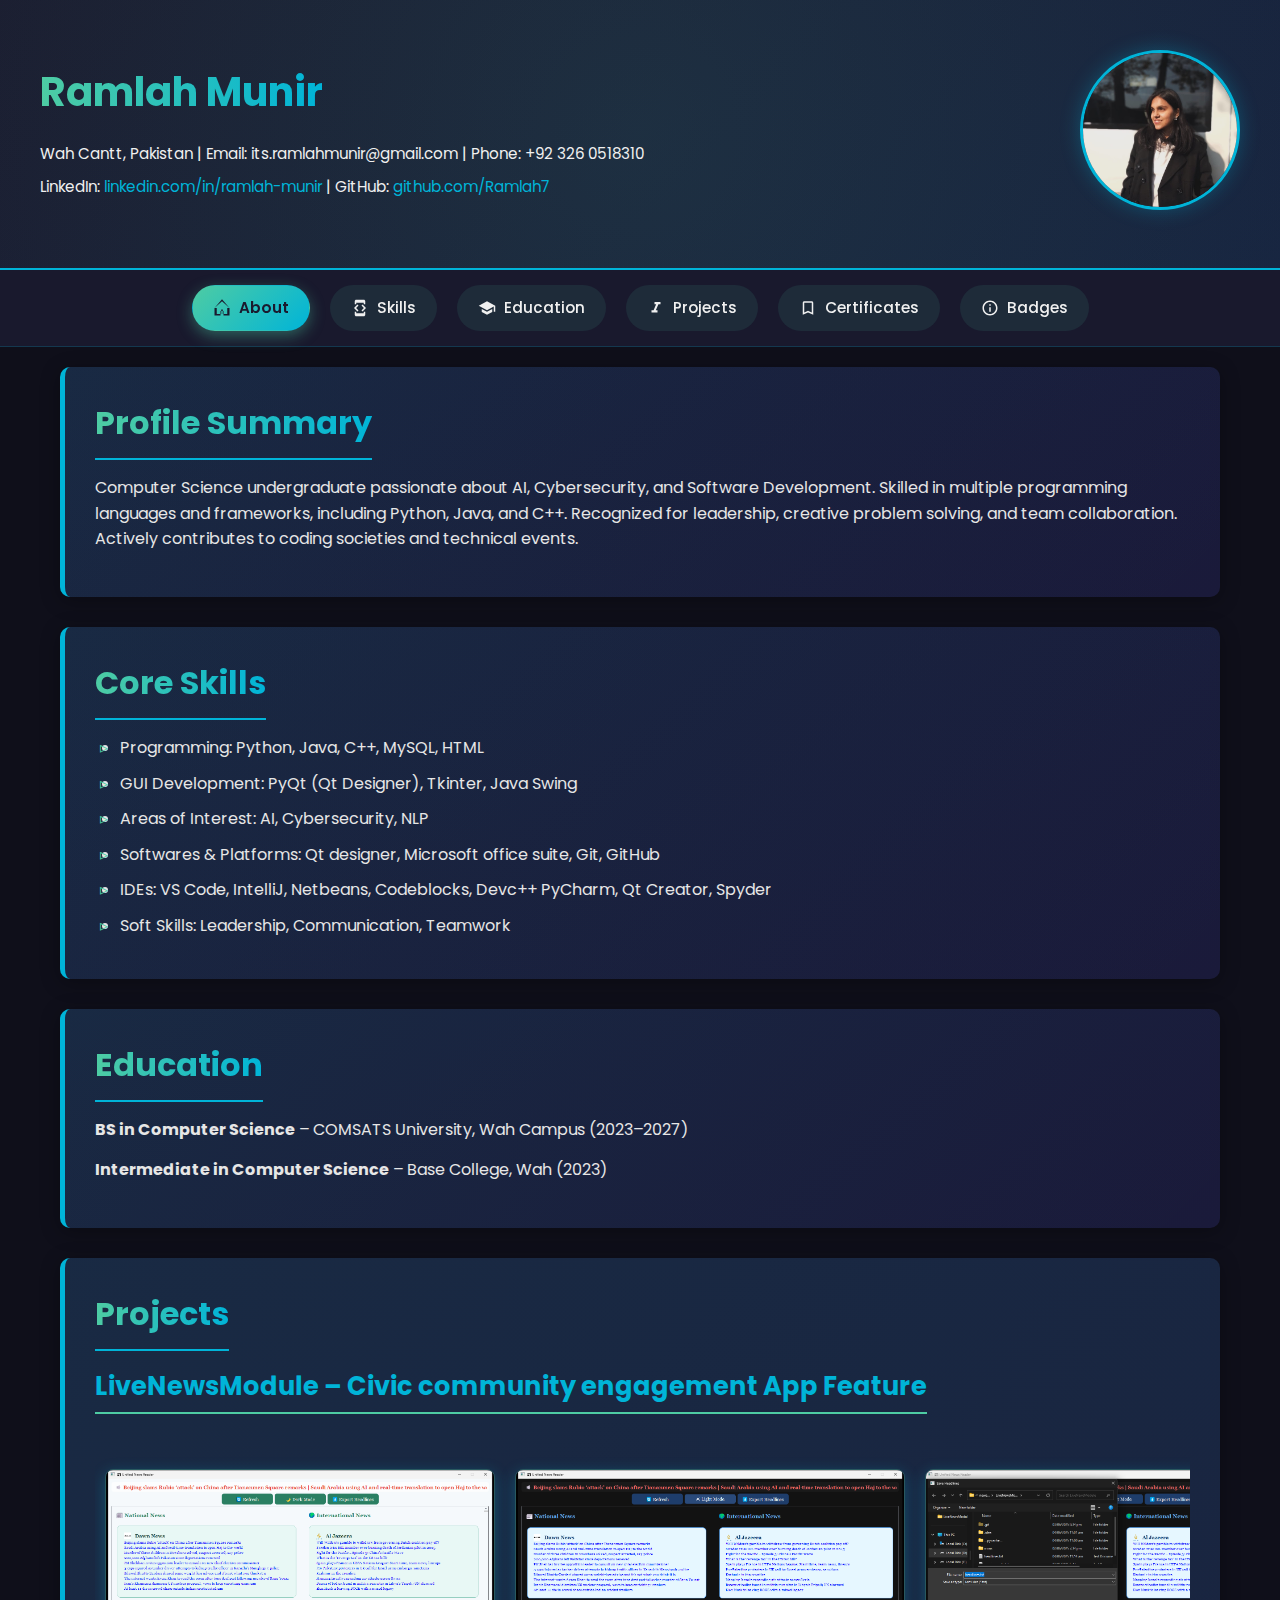
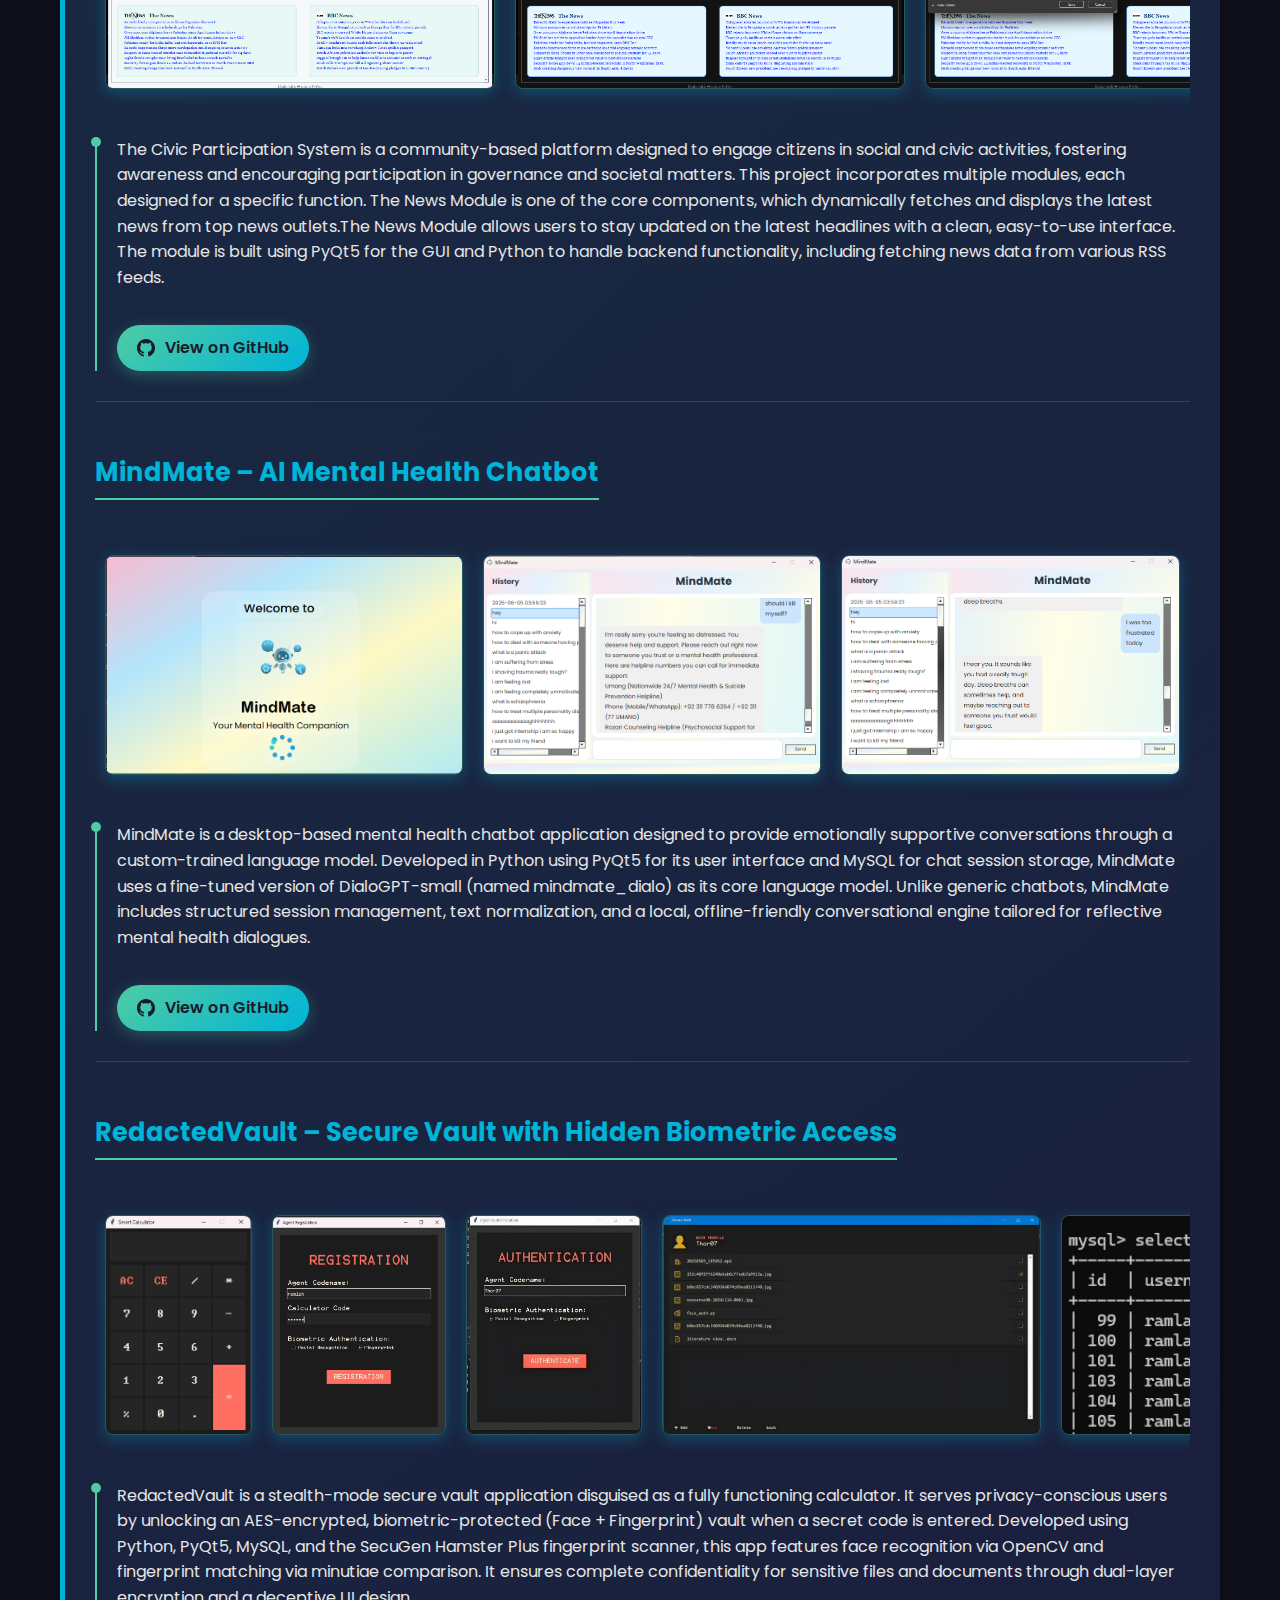
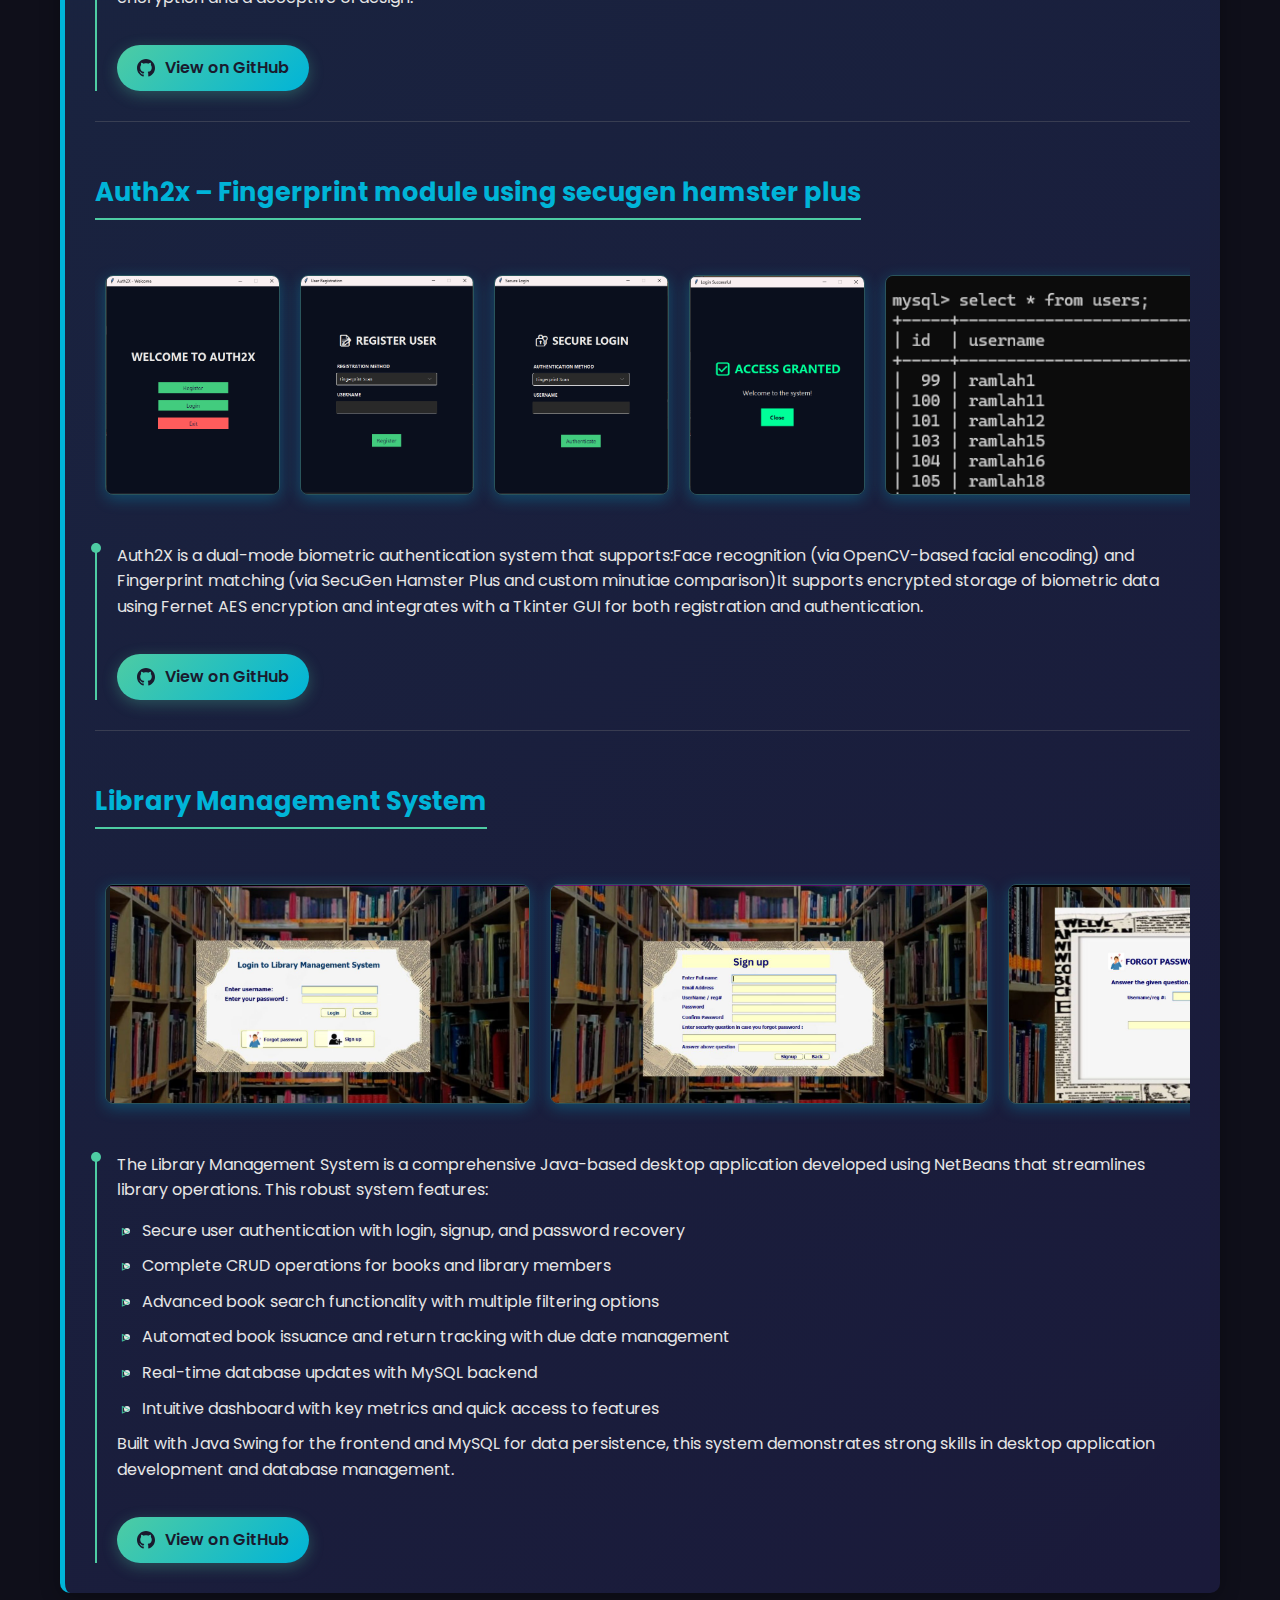
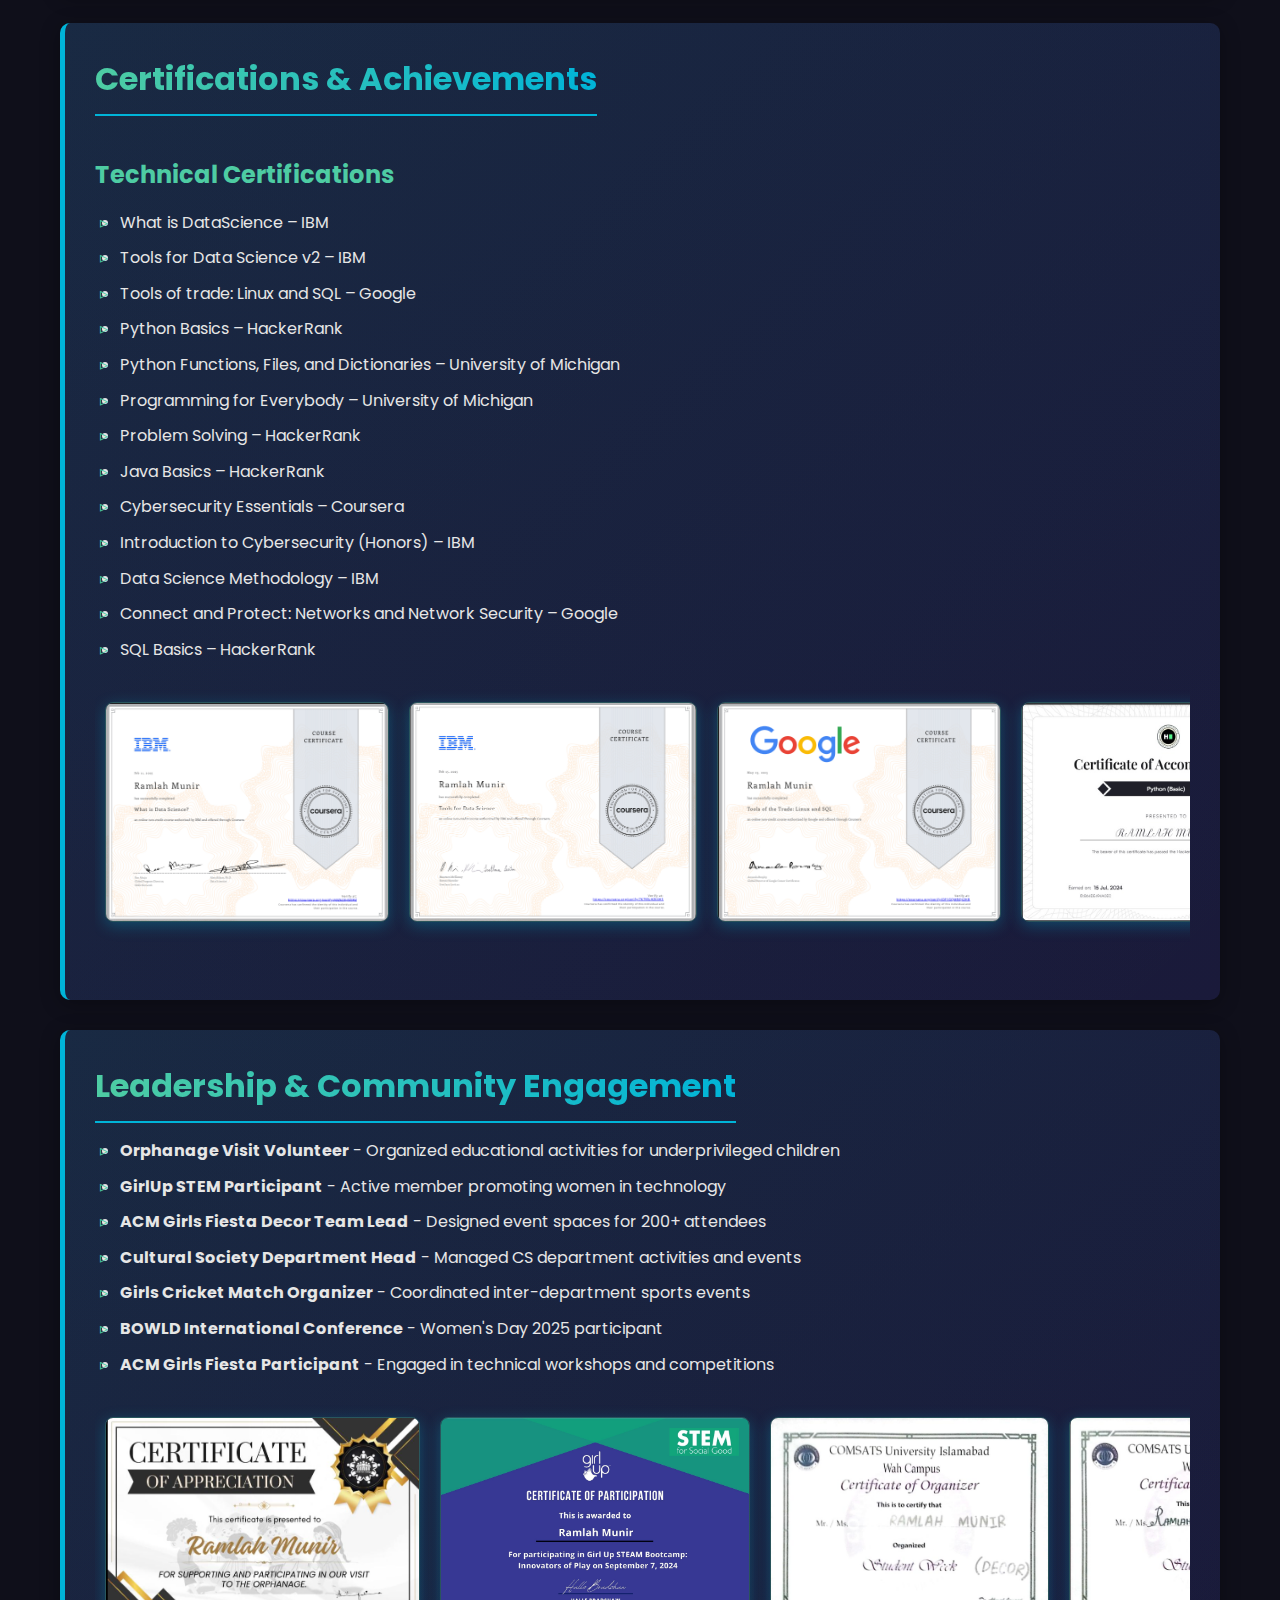
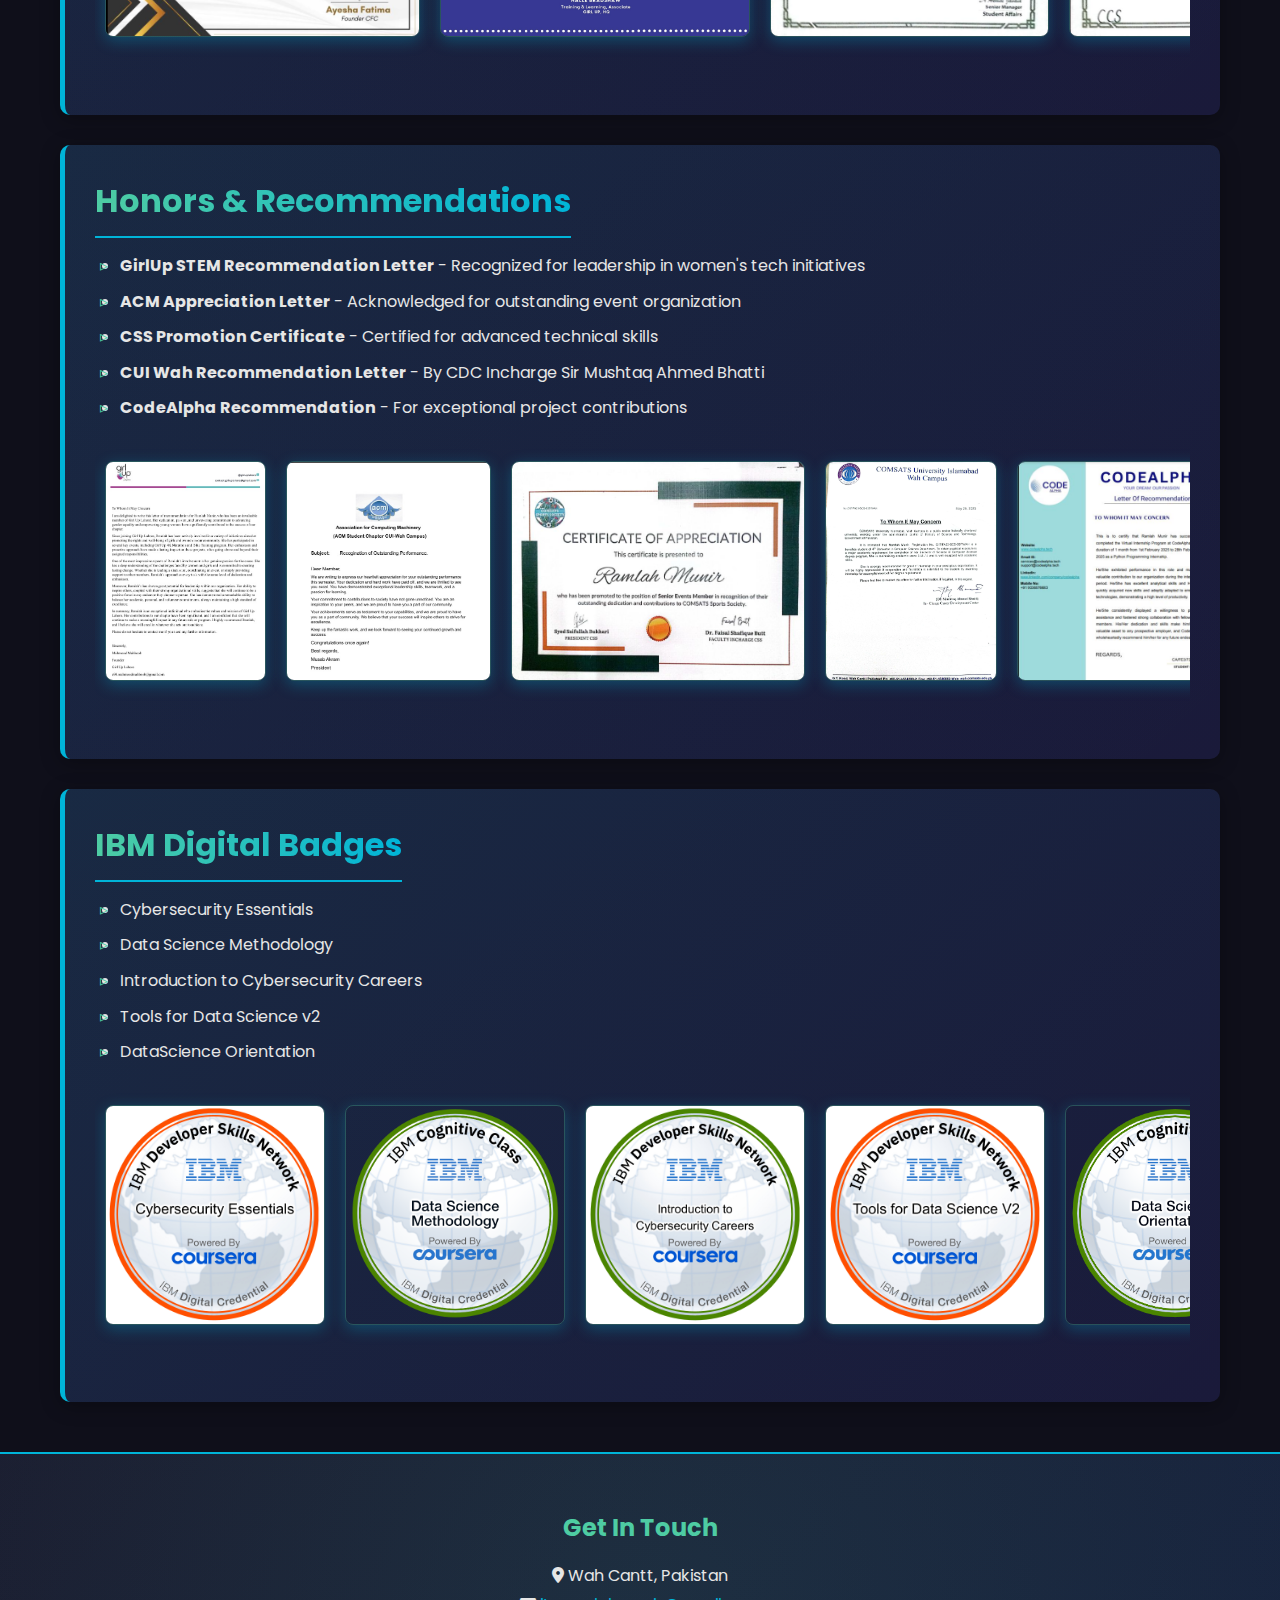
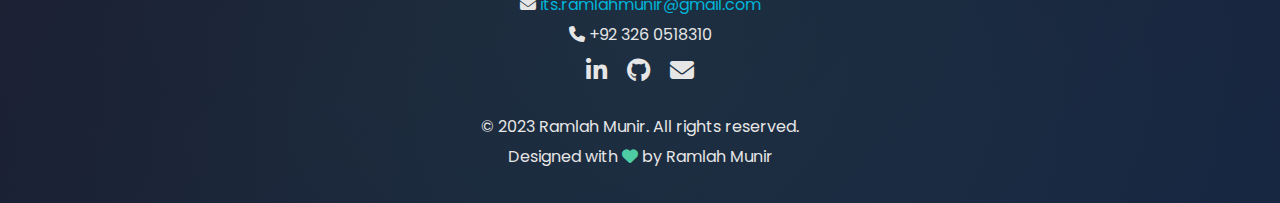
<file: working_portfolio.html>
<!DOCTYPE html>

<html lang="en">
<head>
<meta charset="utf-8"/>
<meta content="width=device-width, initial-scale=1.0" name="viewport"/>
<title>Ramlah Munir | Portfolio</title>
<link href="https://fonts.googleapis.com/css2?family=Poppins:wght@300;400;500;600;700&amp;display=swap" rel="stylesheet"/>
<link href="https://cdnjs.cloudflare.com/ajax/libs/font-awesome/6.4.0/css/all.min.css" rel="stylesheet"/>
<style>
    :root {
      --primary: #1a1a2e;
      --secondary: #4ecca3;
      --accent: #00b4d8;
      --accent-dark: #0095b6;
      --background: #0f0f1a;
      --text: #e6e6e6;
      --text-light: #f0f0f0;
      --card-bg: #16213e;
      --header-bg: #1a1a2e;
      --nav-bg: rgba(26, 26, 46, 0.95);
      --box-shadow: 0 4px 20px rgba(0, 0, 0, 0.3);
      --transition: all 0.4s cubic-bezier(0.175, 0.885, 0.32, 1.1);
    }

    * {
      margin: 0;
      padding: 0;
      box-sizing: border-box;
      font-family: 'Poppins', sans-serif;
    }

    html {
      scroll-behavior: smooth;
    }

    body {
      background-color: var(--background);
      color: var(--text);
      min-height: 100vh;
      display: flex;
      flex-direction: column;
      line-height: 1.6;
      overflow-x: hidden;
    }

    /* Custom Scrollbar */
    ::-webkit-scrollbar {
      width: 10px;
    }

    ::-webkit-scrollbar-track {
      background: var(--primary);
    }

    ::-webkit-scrollbar-thumb {
      background: var(--accent);
      border-radius: 5px;
    }

    ::-webkit-scrollbar-thumb:hover {
      background: var(--secondary);
    }

    header {
      background: linear-gradient(135deg, var(--header-bg) 0%, #16213e 100%);
      color: var(--text);
      padding: 50px 20px;
      border-bottom: 2px solid var(--accent);
      position: relative;
      overflow: hidden;
    }

    header::before {
      content: '';
      position: absolute;
      top: -50%;
      left: -50%;
      width: 200%;
      height: 200%;
      background: radial-gradient(circle, rgba(78, 204, 163, 0.1) 0%, transparent 70%);
      animation: rotate 20s linear infinite;
      z-index: 0;
    }

    @keyframes rotate {
      from { transform: rotate(0deg); }
      to { transform: rotate(360deg); }
    }

    .header-container {
      display: flex;
      align-items: center;
      justify-content: space-between;
      flex-wrap: wrap;
      max-width: 1200px;
      margin: 0 auto;
      position: relative;
      z-index: 1;
    }

    .header-info {
      flex: 1;
      min-width: 250px;
    }

    .header-info h1 {
      margin-bottom: 10px;
      color: var(--secondary);
      font-size: 2.5rem;
      font-weight: 700;
      background: linear-gradient(to right, var(--secondary), var(--accent));
      -webkit-background-clip: text;
      -webkit-text-fill-color: transparent;
      display: inline-block;
    }

    .header-info p {
      margin: 8px 0;
      color: var(--text-light);
      font-size: 0.95rem;
    }

    .header-info a {
      color: var(--accent);
      text-decoration: none;
      transition: var(--transition);
      position: relative;
    }

    .header-info a::after {
      content: '';
      position: absolute;
      bottom: -2px;
      left: 0;
      width: 0;
      height: 1px;
      background: var(--secondary);
      transition: width 0.3s ease;
    }

    .header-info a:hover {
      color: var(--secondary);
    }

    .header-info a:hover::after {
      width: 100%;
    }

    .header-pic {
      flex-shrink: 0;
      margin-left: 30px;
      position: relative;
    }

    .header-pic img {
      border-radius: 50%;
      width: 160px;
      height: 160px;
      object-fit: cover;
      border: 3px solid var(--accent);
      transition: var(--transition);
      box-shadow: 0 0 20px rgba(0, 180, 216, 0.3);
      position: relative;
      z-index: 1;
    }

    .header-pic::before {
      content: '';
      position: absolute;
      top: -10px;
      left: -10px;
      right: -10px;
      bottom: -10px;
      border-radius: 50%;
      background: linear-gradient(45deg, var(--secondary), var(--accent));
      z-index: 0;
      opacity: 0;
      transition: var(--transition);
    }

    .header-pic:hover::before {
      opacity: 0.7;
      top: -5px;
      left: -5px;
      right: -5px;
      bottom: -5px;
    }

    .header-pic:hover img {
      transform: scale(1.05);
      box-shadow: 0 0 30px rgba(0, 180, 216, 0.5);
    }

    .profile-summary {
      margin-top: 20px;
      color: var(--text-light);
      line-height: 1.7;
      max-width: 800px;
    }

    nav {
      position: sticky;
      top: 0;
      background: var(--nav-bg);
      text-align: center;
      padding: 15px;
      z-index: 999;
      border-bottom: 1px solid rgba(0, 180, 216, 0.2);
      backdrop-filter: blur(10px);
      -webkit-backdrop-filter: blur(10px);
    }

    .nav-container {
      display: flex;
      justify-content: center;
      flex-wrap: wrap;
      max-width: 1200px;
      margin: 0 auto;
      gap: 10px;
    }

    .nav-link {
      display: flex;
      align-items: center;
      color: var(--text-light);
      margin: 0 5px;
      text-decoration: none;
      font-weight: 500;
      padding: 10px 20px;
      border-radius: 30px;
      transition: var(--transition);
      background: rgba(78, 204, 163, 0.1);
      border: 1px solid transparent;
      font-size: 0.95rem;
    }

    .nav-link:hover {
      color: var(--secondary);
      background: rgba(78, 204, 163, 0.2);
      border-color: var(--secondary);
      transform: translateY(-3px);
      box-shadow: 0 5px 15px rgba(0, 0, 0, 0.2);
    }

    .nav-icon {
      width: 18px;
      height: 18px;
      margin-right: 8px;
      fill: currentColor;
    }

    .nav-link.active {
      background: linear-gradient(135deg, var(--secondary), var(--accent));
      color: var(--primary);
      font-weight: 600;
      box-shadow: 0 5px 15px rgba(78, 204, 163, 0.4);
    }

    .nav-link:active {
      transform: translateY(0);
    }

    section {
      scroll-margin-top:  140px;
      padding-top: 30px;
    }
    

    

    #about {
      scroll-margin-top: 40px;
    }

    .container {
      max-width: 1200px;
      margin: 0 auto;
      padding: 20px;
      flex: 1;
    }

    .section {
      background: linear-gradient(145deg, var(--card-bg), #1a1a3a);
      border-left: 5px solid var(--accent);
      padding: 30px;
      margin-bottom: 30px;
      border-radius: 10px;
      color: var(--text);
      animation: fadeInUp 0.8s ease-out;
      box-shadow: var(--box-shadow);
      transition: var(--transition);
      position: relative;
      overflow: hidden;
    }

    .section::before {
      content: '';
      position: absolute;
      top: 0;
      left: 0;
      width: 100%;
      height: 100%;
      background: linear-gradient(135deg, rgba(78, 204, 163, 0.05) 0%, transparent 100%);
      z-index: 0;
    }

    .section:hover {
      transform: translateY(-5px);
      box-shadow: 0 10px 25px rgba(0, 0, 0, 0.3);
    }

    h1, h2, h3 {
      color: var(--secondary);
      margin-bottom: 15px;
      position: relative;
      z-index: 1;
    }

    h2 {
      font-size: 2rem;
      border-bottom: 2px solid var(--accent);
      padding-bottom: 10px;
      display: inline-block;
      background: linear-gradient(to right, var(--secondary), var(--accent));
      -webkit-background-clip: text;
      -webkit-text-fill-color: transparent;
    }

    h3 {
      font-size: 1.5rem;
      margin-top: 25px;
    }

    p {
      margin-bottom: 15px;
      position: relative;
      z-index: 1;
    }

    footer::before {
  content: '';
  position: absolute;
  top: -50%;
  left: -50%;
  width: 200%;
  height: 200%;
  background: radial-gradient(circle, rgba(78, 204, 163, 0.1) 0%, transparent 70%);
  animation: rotate 20s linear infinite;
  z-index: 0;
}


    footer {
      background: linear-gradient(135deg, var(--header-bg) 0%, #16213e 100%);
      color: var(--text);
      padding: 30px;
      text-align: center;
      border-top: 2px solid var(--accent);
      animation: fadeInUp 1.5s ease-out;
  position: relative;
  overflow: hidden;

    }

    .footer-content {
      max-width: 500px;
      margin: 0 auto;
      display: flex;
      flex-direction: column;
      align-items: center;
    }

    .social-links {
      display: flex;
      gap: 20px;
      margin-bottom: 20px;
    }

    .social-links a {
      color: var(--text);
      font-size: 1.5rem;
      transition: var(--transition);
    }

    .social-links a:hover {
      color: var(--secondary);
      transform: translateY(-3px);
    }

    footer p {
      margin: 4px 0;
    }

    footer a {
      color: var(--accent);
      text-decoration: none;
      transition: var(--transition);
      position: relative;
    }

    footer a::after {
      content: '';
      position: absolute;
      bottom: -2px;
      left: 0;
      width: 0;
      height: 0px;
      background: var(--secondary);
      transition: width 0.3s ease;
    }

    footer a:hover {
      color: var(--secondary);
    }

    footer a:hover::after {
      width: 50%;
    }

    @keyframes fadeInUp {
      from { opacity: 0; transform: translateY(30px); }
      to { opacity: 1; transform: translateY(0); }
    }

    @keyframes pulse {
      0% { transform: scale(1); }
      50% { transform: scale(1.05); }
      100% { transform: scale(1); }
    }

    .slideshow {
      display: flex;
      flex-wrap: nowrap;
      overflow-x: auto;
      scroll-behavior: smooth;
      gap: 20px;
      padding: 20px 10px;
      margin: 20px 0;
      position: relative;
      z-index: 1;
    }

    .slideshow::-webkit-scrollbar {
      height: 8px;
    }

    .slideshow::-webkit-scrollbar-thumb {
      background: var(--accent);
      border-radius: 10px;
    }

    .slideshow img {
      height: 220px;
      width: auto;
      flex-shrink: 0;
      border-radius: 8px;
      box-shadow: 0 4px 15px rgba(0, 180, 216, 0.3);
      transition: var(--transition);
      cursor: pointer;
      border: 1px solid rgba(78, 204, 163, 0.3);
    }

    .slideshow img:hover {
      transform: scale(1.05);
      box-shadow: 0 8px 25px rgba(0, 180, 216, 0.4);
      border-color: var(--secondary);
    }

    .project-section {
      margin-bottom: 50px;
      padding-bottom: 30px;
      border-bottom: 1px solid rgba(128, 128, 128, 0.3);
      position: relative;
    }

    .project-section:last-child {
      border-bottom: none;
      margin-bottom: 0;
      padding-bottom: 0;
    }

    .project-section h3 {
      color: var(--accent);
      font-size: 1.6rem;
      margin-top: 0;
      padding-bottom: 5px;
      border-bottom: 2px solid var(--secondary);
      display: inline-block;
    }

    .project-details {
      margin-top: 20px;
      padding-left: 20px;
      border-left: 2px solid var(--secondary);
      position: relative;
    }

    .project-details::before {
      content: '';
      position: absolute;
      left: -6px;
      top: 0;
      width: 10px;
      height: 10px;
      border-radius: 50%;
      background: var(--secondary);
    }

    ul {
      padding-left: 25px;
      position: relative;
      z-index: 1;
    }

    li {
      margin-bottom: 10px;
      position: relative;
    }

    li::before {
      content: '▹';
      position: absolute;
      left: -20px;
      color: var(--secondary);
    }

    .github-link {
      display: inline-flex;
      align-items: center;
      margin-top: 20px;
      padding: 10px 20px;
      background: linear-gradient(135deg, var(--secondary), var(--accent));
      color: var(--primary);
      text-decoration: none;
      border-radius: 30px;
      font-weight: 600;
      transition: var(--transition);
      border: none;
      box-shadow: 0 4px 15px rgba(78, 204, 163, 0.3);
    }

    .github-link:hover {
      transform: translateY(-3px);
      box-shadow: 0 8px 25px rgba(78, 204, 163, 0.4);
      background: linear-gradient(135deg, var(--accent), var(--secondary));
    }

    .github-icon {
      width: 18px;
      height: 18px;
      margin-right: 10px;
      fill: currentColor;
    }

    /* Lightbox styles */
    .lightbox {
      display: none;
      position: fixed;
      top: 0;
      left: 0;
      width: 100%;
      height: 100%;
      background-color: rgba(0, 0, 0, 0.95);
      z-index: 10000;
      text-align: center;
      padding: 20px;
      box-sizing: border-box;
      opacity: 0;
      transition: opacity 0.3s ease;
    }

    .lightbox:target {
      display: flex;
      justify-content: center;
      align-items: center;
      opacity: 1;
      outline: none;
    }

    .lightbox img {
      max-width: 90%;
      max-height: 90%;
      border: 3px solid var(--accent);
      border-radius: 8px;
      box-shadow: 0 0 30px rgba(0, 180, 216, 0.5);
      animation: lightboxFadeIn 0.5s ease-out;
    }

    @keyframes lightboxFadeIn {
      from { opacity: 0; transform: scale(0.9); }
      to { opacity: 1; transform: scale(1); }
    }

    .close-btn {
      position: absolute;
      top: 30px;
      right: 30px;
      color: var(--text);
      font-size: 40px;
      font-weight: bold;
      text-decoration: none;
      transition: var(--transition);
      width: 50px;
      height: 50px;
      display: flex;
      align-items: center;
      justify-content: center;
      border-radius: 50%;
    }

    .close-btn:hover {
      color: var(--secondary);
      background: rgba(78, 204, 163, 0.1);
      transform: rotate(90deg);
    }

    .prev, .next {
      position: absolute;
      top: 50%;
      width: 60px;
      height: 60px;
      padding: 16px;
      margin-top: -30px;
      color: var(--text);
      font-weight: bold;
      font-size: 30px;
      transition: var(--transition);
      user-select: none;
      text-decoration: none;
      display: flex;
      align-items: center;
      justify-content: center;
      border-radius: 50%;
      background: rgba(0, 0, 0, 0.3);
    }

    .next {
      right: 30px;
    }

    .prev {
      left: 30px;
    }

    .prev:hover, .next:hover {
      color: var(--secondary);
      background: rgba(0, 180, 216, 0.3);
      transform: scale(1.1);
    }

    /* Floating back to top button */
    .back-to-top {
      position: fixed;
      bottom: 30px;
      right: 30px;
      width: 50px;
      height: 50px;
      background: linear-gradient(135deg, var(--secondary), var(--accent));
      color: var(--primary);
      border-radius: 50%;
      display: flex;
      align-items: center;
      justify-content: center;
      text-decoration: none;
      font-size: 20px;
      box-shadow: 0 4px 15px rgba(0, 0, 0, 0.3);
      transition: var(--transition);
      opacity: 0;
      visibility: hidden;
      z-index: 999;
    }

    .back-to-top.visible {
      opacity: 1;
      visibility: visible;
    }

    .back-to-top:hover {
      transform: translateY(-5px) scale(1.1);
      box-shadow: 0 8px 25px rgba(78, 204, 163, 0.4);
    }

    /* Responsive styles */
    @media (max-width: 992px) {
      .header-info h1 {
        font-size: 2.2rem;
      }
      
      h2 {
        font-size: 1.8rem;
      }
      
      h3 {
        font-size: 1.4rem;
      }
    }

    @media (max-width: 768px) {
      .header-container {
        flex-direction: column;
        text-align: center;
      }
      
      .header-pic {
        margin: 30px auto 0;
      }
      
      .header-info h1 {
        font-size: 2rem;
      }
      
      .nav-container {
        gap: 5px;
      }
      
      .nav-link {
        padding: 8px 15px;
        font-size: 0.9rem;
      }
      
      .section {
        padding: 25px;
      }
      
      .slideshow img {
        height: 180px;
      }
    }

    @media (max-width: 576px) {
      header {
        padding: 40px 15px;
      }
      
      .header-info h1 {
        font-size: 1.8rem;
      }
      
      .header-info p {
        font-size: 0.9rem;
      }
      
      .nav-link span {
        display: none;
      }
      
      .nav-link {
        padding: 12px;
        border-radius: 50%;
      }
      
      .nav-icon {
        margin-right: 0;
      }
      
      .section {
        padding: 20px;
      }
      
      h2 {
        font-size: 1.6rem;
      }
      
      .project-section h3 {
        font-size: 1.3rem;
      }
      
      .slideshow img {
        height: 150px;
      }
      
      .back-to-top {
        width: 40px;
        height: 40px;
        font-size: 16px;
        bottom: 20px;
        right: 20px;
      }
    }
  
/* Lightbox Styling Fix */
.lightbox {
  display: none;
  position: fixed;
  top: 0;
  left: 0;
  width: 100vw;
  height: 100vh;
  background-color: rgba(0, 0, 0, 0.95);
  z-index: 9999;
  justify-content: center;
  align-items: center;
  flex-direction: column;
}

.lightbox:target {
  display: flex;
}

.lightbox img {
  max-width: 80vw;
  max-height: 80vh;
  border-radius: 10px;
  box-shadow: 0 0 30px rgba(0,0,0,0.6);
  transition: transform 0.3s ease;
}

.lightbox .close-btn,
.lightbox .prev,
.lightbox .next {
  position: absolute;
  color: white;
  font-size: 2rem;
  text-decoration: none;
  z-index: 10000;
}

.lightbox .close-btn {
  top: 20px;
  right: 30px;
}

.lightbox .prev {
  top: 50%;
  left: 30px;
  transform: translateY(-50%);
}

.lightbox .next {
  top: 50%;
  right: 30px;
  transform: translateY(-50%);
}
</style>
</head>
<body>
<header>
<div class="header-container">
<div class="header-info">
<h1>Ramlah Munir</h1>
<p>Wah Cantt, Pakistan | Email: its.ramlahmunir@gmail.com | Phone: +92 326 0518310</p>
<p>LinkedIn: <a href="https://www.linkedin.com/in/ramlah-munir">linkedin.com/in/ramlah-munir</a> | GitHub: <a href="https://github.com/Ramlah7">github.com/Ramlah7</a></p>
</div>
<div class="header-pic">
<img alt="Ramlah Munir" src="profilePic.jpeg"/>
</div>
</div>
</header>
<nav>
<div class="nav-container">
<a class="nav-link active" href="#about">
<svg class="nav-icon" viewbox="0 0 24 24">
<path d="M12 3L2 12h3v8h6v-6h2v6h6v-8h3L12 3zm0-2.83L22 12v10h-8v-6h-4v6H2V12L12 .17z"></path>
</svg>
<span>About</span>
</a>
<a class="nav-link" href="#skills">
<svg class="nav-icon" viewbox="0 0 24 24">
<path d="M7 5h10v2h2V3c0-1.1-.9-2-2-2H7c-1.1 0-2 .9-2 2v4h2V5zm8.41 11.59L20 12l-4.59-4.59L14 8.83 17.17 12 14 15.17l1.41 1.42zM10 15.17L6.83 12 10 8.83 8.59 7.41 4 12l4.59 4.59L10 15.17zM17 19H7v-2H5v4c0 1.1.9 2 2 2h10c1.1 0 2-.9 2-2v-4h-2v2z"></path>
</svg>
<span>Skills</span>
</a>
<a class="nav-link" href="#education">
<svg class="nav-icon" viewbox="0 0 24 24">
<path d="M5 13.18v4L12 21l7-3.82v-4L12 17l-7-3.82zM12 3L1 9l11 6 9-4.91V17h2V9L12 3z"></path>
</svg>
<span>Education</span>
</a>
<a class="nav-link" href="#projects">
<svg class="nav-icon" viewbox="0 0 24 24">
<path d="M10 4v3h2.21l-3.42 8H6v3h8v-3h-2.21l3.42-8H18V4h-8z"></path>
</svg>
<span>Projects</span>
</a>
<a class="nav-link" href="#certificates">
<svg class="nav-icon" viewbox="0 0 24 24">
<path d="M17 3H7c-1.1 0-2 .9-2 2v16l7-3 7 3V5c0-1.1-.9-2-2-2zm0 15l-5-2.18L7 18V5h10v13z"></path>
</svg>
<span>Certificates</span>
</a>
<a class="nav-link" href="#badges">
<svg class="nav-icon" viewbox="0 0 24 24">
<path d="M11 7h2v2h-2zm0 4h2v6h-2zm1-9C6.48 2 2 6.48 2 12s4.48 10 10 10 10-4.48 10-10S17.52 2 12 2zm0 18c-4.41 0-8-3.59-8-8s3.59-8 8-8 8 3.59 8 8-3.59 8-8 8z"></path>
</svg>
<span>Badges</span>
</a>
</div>
</nav>
<div class="container">
<section class="section" id="about">
<h2>Profile Summary</h2>
<p>
        Computer Science undergraduate passionate about AI, Cybersecurity, and Software Development.
        Skilled in multiple programming languages and frameworks, including Python, Java, and C++.
        Recognized for leadership, creative problem solving, and team collaboration.
        Actively contributes to coding societies and technical events.
      </p>
</section>
<section class="section" id="skills">
<h2>Core Skills</h2>
<ul>
<li>Programming: Python, Java, C++, MySQL, HTML</li>
<li>GUI Development: PyQt (Qt Designer), Tkinter, Java Swing</li>
<li>Areas of Interest: AI, Cybersecurity, NLP</li>
<li>Softwares &amp; Platforms: Qt designer, Microsoft office suite, Git, GitHub</li>
<li>IDEs: VS Code, IntelliJ, Netbeans, Codeblocks, Devc++ PyCharm, Qt Creator, Spyder</li>
<li>Soft Skills: Leadership, Communication, Teamwork</li>
</ul>
</section>
<section class="section" id="education">
<h2>Education</h2>
<p><strong>BS in Computer Science</strong> – COMSATS University, Wah Campus (2023–2027) </p>
<p><strong>Intermediate in Computer Science</strong> – Base College, Wah (2023)</p>
</section>
<section class="section" id="projects">
<h2>Projects</h2>
<div class="project-section" id="LiveNewsModule">
<h3>LiveNewsModule – Civic community engagement App Feature</h3>
<div class="slideshow">
<a href="#img1"><img alt="LiveNewsModule screenshot 1" src="LiveNewsUpdte1.png"/></a>
<a href="#img2"><img alt="LiveNewsModule screenshot 2" src="LiveNewsUpdate2.png"/></a>
<a href="#img3"><img alt="LiveNewsModule screenshot 3" src="LiveNewsUpdate3.png"/></a>
<a href="#img4"><img alt="LiveNewsModule screenshot 4" src="LiveNewsUpdate4.png"/></a>
<a href="#img5"><img alt="LiveNewsModule screenshot 5" src="LiveNewsUpdate5.png"/></a>
</div>
<div class="project-details">
<p>The Civic Participation System is a community-based platform designed to engage citizens in social and civic activities, fostering awareness and encouraging participation in governance and societal matters. This project incorporates multiple modules, each designed for a specific function. The News Module is one of the core components, which dynamically fetches and displays the latest news from top news outlets.The News Module allows users to stay updated on the latest headlines with a clean, easy-to-use interface. The module is built using PyQt5 for the GUI and Python to handle backend functionality, including fetching news data from various RSS feeds.</p>
<a class="github-link" href="https://github.com/Ramlah7/LiveNewsModule" target="_blank">
<svg class="github-icon" fill="currentColor" height="16" viewbox="0 0 24 24" width="16">
<path d="M12 0c-6.626 0-12 5.373-12 12 0 5.302 3.438 9.8 8.207 11.387.599.111.793-.261.793-.577v-2.234c-3.338.726-4.033-1.416-4.033-1.416-.546-1.387-1.333-1.756-1.333-1.756-1.089-.745.083-.729.083-.729 1.205.084 1.839 1.237 1.839 1.237 1.07 1.834 2.807 1.304 3.492.997.107-.775.418-1.305.762-1.604-2.665-.305-5.467-1.334-5.467-5.931 0-1.311.469-2.381 1.236-3.221-.124-.303-.535-1.524.117-3.176 0 0 1.008-.322 3.301 1.23.957-.266 1.983-.399 3.003-.404 1.02.005 2.047.138 3.006.404 2.291-1.552 3.297-1.23 3.297-1.23.653 1.653.242 2.874.118 3.176.77.84 1.235 1.911 1.235 3.221 0 4.609-2.807 5.624-5.479 5.921.43.372.823 1.102.823 2.222v3.293c0 .319.192.694.801.576 4.765-1.589 8.199-6.086 8.199-11.386 0-6.627-5.373-12-12-12z"></path>
</svg>
            View on GitHub
          </a>
</div>
</div>
<div class="project-section" id="mindmate">
<h3>MindMate – AI Mental Health Chatbot</h3>
<div class="slideshow">
<a href="#img6"><img alt="MindMate screenshot 1" src="mindmate1.png"/></a>
<a href="#img7"><img alt="MindMate screenshot 2" src="mindmate2.png"/></a>
<a href="#img8"><img alt="MindMate screenshot 3" src="mindmate3.png"/></a>
<a href="#img9"><img alt="MindMate screenshot 4" src="mindmate4.png"/></a>
<a href="#img10"><img alt="MindMate screenshot 5" src="mindmate5.png"/></a>
<a href="#img11"><img alt="MindMate screenshot 6" src="mindmate6.png"/></a>
<a href="#img12"><img alt="MindMate screenshot 7" src="mindmate7.png"/></a>
<a href="#img13"><img alt="MindMate screenshot 8" src="mindmate8.png"/></a>
</div>
<div class="project-details">
<p>MindMate is a desktop-based mental health chatbot application designed to provide emotionally supportive conversations through a custom-trained language model. Developed in Python using PyQt5 for its user interface and MySQL for chat session storage, MindMate uses a fine-tuned version of DialoGPT-small (named mindmate_dialo) as its core language model. Unlike generic chatbots, MindMate includes structured session management, text normalization, and a local, offline-friendly conversational engine tailored for reflective mental health dialogues.</p>
<a class="github-link" href="https://github.com/Ramlah7/Mental-Health-Chatbot-AI" target="_blank">
<svg class="github-icon" fill="currentColor" height="16" viewbox="0 0 24 24" width="16">
<path d="M12 0c-6.626 0-12 5.373-12 12 0 5.302 3.438 9.8 8.207 11.387.599.111.793-.261.793-.577v-2.234c-3.338.726-4.033-1.416-4.033-1.416-.546-1.387-1.333-1.756-1.333-1.756-1.089-.745.083-.729.083-.729 1.205.084 1.839 1.237 1.839 1.237 1.07 1.834 2.807 1.304 3.492.997.107-.775.418-1.305.762-1.604-2.665-.305-5.467-1.334-5.467-5.931 0-1.311.469-2.381 1.236-3.221-.124-.303-.535-1.524.117-3.176 0 0 1.008-.322 3.301 1.23.957-.266 1.983-.399 3.003-.404 1.02.005 2.047.138 3.006.404 2.291-1.552 3.297-1.23 3.297-1.23.653 1.653.242 2.874.118 3.176.77.84 1.235 1.911 1.235 3.221 0 4.609-2.807 5.624-5.479 5.921.43.372.823 1.102.823 2.222v3.293c0 .319.192.694.801.576 4.765-1.589 8.199-6.086 8.199-11.386 0-6.627-5.373-12-12-12z"></path>
</svg>
            View on GitHub
          </a>
</div>
</div>
<div class="project-section" id="RedactedVault">
<h3>RedactedVault – Secure Vault with Hidden Biometric Access</h3>
<div class="slideshow">
<a href="#img14"><img alt="RedactedVault screenshot 1" src="Redacted1.png"/></a>
<a href="#img15"><img alt="RedactedVault screenshot 2" src="Redacted2.png"/></a>
<a href="#img16"><img alt="RedactedVault photo 1" src="Redacted4.jpeg"/></a>
<a href="#img17"><img alt="RedactedVault photo 2" src="Redacted5.jpeg"/></a>
<a href="#img18"><img alt="RedactedVault screenshot 3" src="auth2x5.png"/></a>
<a href="#img19"><img alt="RedactedVault screenshot 4" src="auth2x6.png"/></a>
<a href="#img20"><img alt="RedactedVault screenshot 5" src="auth2x7.png"/></a>
</div>
<div class="project-details">
<p>RedactedVault is a stealth-mode secure vault application disguised as a fully functioning calculator. It serves privacy-conscious users by unlocking an AES-encrypted, biometric-protected (Face + Fingerprint) vault when a secret code is entered. Developed using Python, PyQt5, MySQL, and the SecuGen Hamster Plus fingerprint scanner, this app features face recognition via OpenCV and fingerprint matching via minutiae comparison. It ensures complete confidentiality for sensitive files and documents through dual-layer encryption and a deceptive UI design.</p>
<a class="github-link" href="https://github.com/C0deCrypt/RedactedVault" target="_blank">
<svg class="github-icon" fill="currentColor" height="16" viewbox="0 0 24 24" width="16">
<path d="M12 0c-6.626 0-12 5.373-12 12 0 5.302 3.438 9.8 8.207 11.387.599.111.793-.261.793-.577v-2.234c-3.338.726-4.033-1.416-4.033-1.416-.546-1.387-1.333-1.756-1.333-1.756-1.089-.745.083-.729.083-.729 1.205.084 1.839 1.237 1.839 1.237 1.07 1.834 2.807 1.304 3.492.997.107-.775.418-1.305.762-1.604-2.665-.305-5.467-1.334-5.467-5.931 0-1.311.469-2.381 1.236-3.221-.124-.303-.535-1.524.117-3.176 0 0 1.008-.322 3.301 1.23.957-.266 1.983-.399 3.003-.404 1.02.005 2.047.138 3.006.404 2.291-1.552 3.297-1.23 3.297-1.23.653 1.653.242 2.874.118 3.176.77.84 1.235 1.911 1.235 3.221 0 4.609-2.807 5.624-5.479 5.921.43.372.823 1.102.823 2.222v3.293c0 .319.192.694.801.576 4.765-1.589 8.199-6.086 8.199-11.386 0-6.627-5.373-12-12-12z"></path>
</svg>
      View on GitHub
    </a>
</div>
</div>
<div class="project-section" id="Auth2x">
<h3>Auth2x – Fingerprint module using secugen hamster plus</h3>
<div class="slideshow">
<a href="#img21"><img alt="Auth2x screenshot 1" src="auth2x1.png"/></a>
<a href="#img22"><img alt="Auth2x screenshot 2" src="auth2x2.png"/></a>
<a href="#img23"><img alt="Auth2x screenshot 3" src="auth2x3.png"/></a>
<a href="#img24"><img alt="Auth2x screenshot 4" src="auth2x4.png"/></a>
<a href="#img25"><img alt="Auth2x screenshot 5" src="auth2x5.png"/></a>
<a href="#img26"><img alt="Auth2x screenshot 6" src="auth2x6.png"/></a>
<a href="#img27"><img alt="Auth2x screenshot 7" src="auth2x7.png"/></a>
</div>
<div class="project-details">
<p>Auth2X is a dual-mode biometric authentication system that supports:Face recognition (via OpenCV-based facial encoding) and Fingerprint matching (via SecuGen Hamster Plus and custom minutiae comparison)It supports encrypted storage of biometric data using Fernet AES encryption and integrates with a Tkinter GUI for both registration and authentication.</p>
<a class="github-link" href=" https://github.com/C0deCrypt/Auth2X" target="_blank">
<svg class="github-icon" fill="currentColor" height="16" viewbox="0 0 24 24" width="16">
<path d="M12 0c-6.626 0-12 5.373-12 12 0 5.302 3.438 9.8 8.207 11.387.599.111.793-.261.793-.577v-2.234c-3.338.726-4.033-1.416-4.033-1.416-.546-1.387-1.333-1.756-1.333-1.756-1.089-.745.083-.729.083-.729 1.205.084 1.839 1.237 1.839 1.237 1.07 1.834 2.807 1.304 3.492.997.107-.775.418-1.305.762-1.604-2.665-.305-5.467-1.334-5.467-5.931 0-1.311.469-2.381 1.236-3.221-.124-.303-.535-1.524.117-3.176 0 0 1.008-.322 3.301 1.23.957-.266 1.983-.399 3.003-.404 1.02.005 2.047.138 3.006.404 2.291-1.552 3.297-1.23 3.297-1.23.653 1.653.242 2.874.118 3.176.77.84 1.235 1.911 1.235 3.221 0 4.609-2.807 5.624-5.479 5.921.43.372.823 1.102.823 2.222v3.293c0 .319.192.694.801.576 4.765-1.589 8.199-6.086 8.199-11.386 0-6.627-5.373-12-12-12z"></path>
</svg>
      View on GitHub
    </a>
</div>
</div>
<div class="project-section" id="library-management">
<h3>Library Management System</h3>
<div class="slideshow">
<a href="#img28"><img alt="Library System login" src="login.png"/></a>
<a href="#img29"><img alt="Library System signup" src="signup.png"/></a>
<a href="#img30"><img alt="Library System password recovery" src="ForgotPAssword.png"/></a>
<a href="#img31"><img alt="Library System dashboard" src="Dashboard.png"/></a>
<a href="#img32"><img alt="Library System add books" src="addbooks.jpg"/></a>
<a href="#img33"><img alt="Library System add issuer" src="addIssuer.jpg"/></a>
<a href="#img34"><img alt="Library System view issued books" src="viewIssuedbooks.jpg"/></a>
<a href="#img35"><img alt="Library System view books" src="ViewBooks.jpg"/></a>
<a href="#img36"><img alt="Library System update book" src="updatebook.jpg"/></a>
<a href="#img37"><img alt="Library System return book" src="returnBook.jpg"/></a>
<a href="#img38"><img alt="Library System remove book" src="Removebook.jpg"/></a>
<a href="#img39"><img alt="Library System search book" src="searchbook.jpg"/></a>
<a href="#img40"><img alt="Library System database 1" src="database1.jpg"/></a>
<a href="#img41"><img alt="Library System database 2" src="database2.jpg"/></a>
<a href="#img42"><img alt="Library System database 3" src="database3.jpg"/></a>
</div>
<div class="project-details">
<p>The Library Management System is a comprehensive Java-based desktop application developed using NetBeans that streamlines library operations. This robust system features:</p>
<ul>
<li>Secure user authentication with login, signup, and password recovery</li>
<li>Complete CRUD operations for books and library members</li>
<li>Advanced book search functionality with multiple filtering options</li>
<li>Automated book issuance and return tracking with due date management</li>
<li>Real-time database updates with MySQL backend</li>
<li>Intuitive dashboard with key metrics and quick access to features</li>
</ul>
<p>Built with Java Swing for the frontend and MySQL for data persistence, this system demonstrates strong skills in desktop application development and database management.</p>
<a class="github-link" href="https://github.com/Ramlah7/library-management-system/tree/master" target="_blank">
<svg class="github-icon" fill="currentColor" height="16" viewbox="0 0 24 24" width="16">
<path d="M12 0c-6.626 0-12 5.373-12 12 0 5.302 3.438 9.8 8.207 11.387.599.111.793-.261.793-.577v-2.234c-3.338.726-4.033-1.416-4.033-1.416-.546-1.387-1.333-1.756-1.333-1.756-1.089-.745.083-.729.083-.729 1.205.084 1.839 1.237 1.839 1.237 1.07 1.834 2.807 1.304 3.492.997.107-.775.418-1.305.762-1.604-2.665-.305-5.467-1.334-5.467-5.931 0-1.311.469-2.381 1.236-3.221-.124-.303-.535-1.524.117-3.176 0 0 1.008-.322 3.301 1.23.957-.266 1.983-.399 3.003-.404 1.02.005 2.047.138 3.006.404 2.291-1.552 3.297-1.23 3.297-1.23.653 1.653.242 2.874.118 3.176.77.84 1.235 1.911 1.235 3.221 0 4.609-2.807 5.624-5.479 5.921.43.372.823 1.102.823 2.222v3.293c0 .319.192.694.801.576 4.765-1.589 8.199-6.086 8.199-11.386 0-6.627-5.373-12-12-12z"></path>
</svg>
            View on GitHub
          </a>
</div>
</div>
</section>
<section class="section" id="certificates">
<h2>Certifications &amp; Achievements</h2>
<div class="certificate-grid">
<div class="certificate-category">
<h3>Technical Certifications</h3>
<ul>
<li>What is DataScience – IBM</li>
<li>Tools for Data Science v2 – IBM</li>
<li>Tools of trade: Linux and SQL – Google</li>
<li>Python Basics – HackerRank</li>
<li>Python Functions, Files, and Dictionaries – University of Michigan</li>
<li>Programming for Everybody – University of Michigan</li>
<li>Problem Solving – HackerRank</li>
<li>Java Basics – HackerRank</li>
<li>Cybersecurity Essentials – Coursera</li>
<li>Introduction to Cybersecurity (Honors) – IBM</li>
<li>Data Science Methodology – IBM</li>
<li>Connect and Protect: Networks and Network Security – Google</li>
<li>SQL Basics – HackerRank</li>
</ul>
</div>
<div class="slideshow-container">
<div class="slideshow">
<a href="#img43"><img alt="What Is Data Science Certificate" src="WhatIsDataScience.png"/></a>
<a href="#img44"><img alt="Tools For Data Science Certificate" src="ToolsForDataScience.png"/></a>
<a href="#img45"><img alt="Tools of Trade Certificate" src="ToolsOfTRade_linuxandsql.png"/></a>
<a href="#img46"><img alt="Python Basic HackerRank Certificate" src="python basic certificate hackerrank.jpg"/></a>
<a href="#img47"><img alt="Programming For Everybody Certificate" src="ProgrammingForEveryBody.png"/></a>
<a href="#img48"><img alt="Problem Solving HackerRank Certificate" src="problem solving certificate hackerrank.jpg"/></a>
<a href="#img49"><img alt="Java Certificate" src="Java.png"/></a>
<a href="#img50"><img alt="Intro To Cybersecurity Careers Certificate" src="IntroToCybersecurityCareers.png"/></a>
<a href="#img51"><img alt="Intro To Cybersecurity Essentials Certificate" src="IntroToCyberSecurityEssentials.png"/></a>
<a href="#img52"><img alt="Data Science Methodology Certificate" src="DataScienceMethodology.png"/></a>
<a href="#img53"><img alt="Network Security Certificate" src="ConnectAndProtect_NetworkAndNetworkSecurity.png"/></a>
<a href="#img54"><img alt="Basic Calculator Certificate" src="BasicCalculator.png"/></a>
</div>
</div>
</div>
</section>
<section class="section" id="badges">
<h2>Leadership &amp; Community Engagement</h2>
<div class="activities-grid">
<div class="activities-list">
<ul>
<li><strong>Orphanage Visit Volunteer</strong> - Organized educational activities for underprivileged children</li>
<li><strong>GirlUp STEM Participant</strong> - Active member promoting women in technology</li>
<li><strong>ACM Girls Fiesta Decor Team Lead</strong> - Designed event spaces for 200+ attendees</li>
<li><strong>Cultural Society Department Head</strong> - Managed CS department activities and events</li>
<li><strong>Girls Cricket Match Organizer</strong> - Coordinated inter-department sports events</li>
<li><strong>BOWLD International Conference</strong> - Women's Day 2025 participant</li>
<li><strong>ACM Girls Fiesta Participant</strong> - Engaged in technical workshops and competitions</li>
</ul>
</div>
<div class="slideshow">
<a href="#img55"><img alt="Orphanage Visit" src="OrphanageVisit.png"/></a>
<a href="#img56"><img alt="GirlUp STEM" src="GirlupSTEM.jpg"/></a>
<a href="#img57"><img alt="ACM Decor Team" src="DecorAcm.png"/></a>
<a href="#img58"><img alt="Cultural Society" src="CulturalSociety.png"/></a>
<a href="#img59"><img alt="Cricket Organizer" src="CricketOrganizer.png"/></a>
<a href="#img60"><img alt="Bowld Event" src="Bowld.png"/></a>
<a href="#img61"><img alt="ACM Girls Fiesta" src="AcmGirlsFiesta.png"/></a>
<a href="#img62"><img alt="ACM Appreciation Letter" src="ACM appreciation letter.jpg"/></a>
</div>
</div>
</section>
<section class="section" id="recommendations">
<h2>Honors &amp; Recommendations</h2>
<div class="recommendations-grid">
<div class="recommendations-list">
<ul>
<li><strong>GirlUp STEM Recommendation Letter</strong> - Recognized for leadership in women's tech initiatives</li>
<li><strong>ACM Appreciation Letter</strong> - Acknowledged for outstanding event organization</li>
<li><strong>CSS Promotion Certificate</strong> - Certified for advanced technical skills</li>
<li><strong>CUI Wah Recommendation Letter</strong> - By CDC Incharge Sir Mushtaq Ahmed Bhatti</li>
<li><strong>CodeAlpha Recommendation</strong> - For exceptional project contributions</li>
</ul>
</div>
<div class="slideshow">
<a href="#img63"><img alt="GirlUp Recommendation Letter" src="girlup recommendation letter.jpg"/></a>
<a href="#img64"><img alt="ACM Appreciation Letter" src="ACM appreciation letter.jpg"/></a>
<a href="#img65"><img alt="CSS Promotion" src="css_promotion.png"/></a>
<a href="#img66"><img alt="Recommendation Letter" src="reccomendation letter.jpeg"/></a>
<a href="#img67"><img alt="CodeAlpha Certificate" src="codeaplha.png"/></a>
</div>
</div>
</section>
<section class="section" id="ibm-badges">
<h2>IBM Digital Badges</h2>
<ul>
<li>Cybersecurity Essentials</li>
<li>Data Science Methodology</li>
<li>Introduction to Cybersecurity Careers</li>
<li>Tools for Data Science v2</li>
<li>DataScience Orientation</li>
</ul>
<div class="slideshow">
<a href="#img68"><img alt="Cybersecurity Essentials Badge" src="badgecybersecurity-essentials.png"/></a>
<a href="#img69"><img alt="Data Science Methodology Badge" src="badgeDatasciencemethodology.png"/></a>
<a href="#img70"><img alt="Intro to Cybersecurity Careers Badge" src="badgeintrotocybersecuritycareers.png"/></a>
<a href="#img71"><img alt="Tools for Data Science Badge" src="badgetools-for-data-science-v2.png"/></a>
<a href="#img72"><img alt="Data Science Orientation Badge" src="badgedata-science-orientation.png"/></a>
</div>
</section>
</div>
<div class="lightbox" id="img1">
<a class="close-btn" href="#">×</a>
<img alt="Image 1" src="LiveNewsUpdte1.png"/>
<a class="next" href="#img2">❯</a>
</div>
<div class="lightbox" id="img2">
<a class="prev" href="#img1">❮</a>
<a class="close-btn" href="#">×</a>
<img alt="Image 2" src="LiveNewsUpdate2.png"/>
<a class="next" href="#img3">❯</a>
</div>
<div class="lightbox" id="img3">
<a class="prev" href="#img2">❮</a>
<a class="close-btn" href="#">×</a>
<img alt="Image 3" src="LiveNewsUpdate3.png"/>
<a class="next" href="#img4">❯</a>
</div>
<div class="lightbox" id="img4">
<a class="prev" href="#img3">❮</a>
<a class="close-btn" href="#">×</a>
<img alt="Image 4" src="LiveNewsUpdate4.png"/>
<a class="next" href="#img5">❯</a>
</div>
<div class="lightbox" id="img5">
<a class="prev" href="#img4">❮</a>
<a class="close-btn" href="#">×</a>
<img alt="Image 5" src="LiveNewsUpdate5.png"/>
<a class="next" href="#img6">❯</a>
</div>
<div class="lightbox" id="img6">
<a class="prev" href="#img5">❮</a>
<a class="close-btn" href="#">×</a>
<img alt="Image 6" src="mindmate1.png"/>
<a class="next" href="#img7">❯</a>
</div>
<div class="lightbox" id="img7">
<a class="prev" href="#img6">❮</a>
<a class="close-btn" href="#">×</a>
<img alt="Image 7" src="mindmate2.png"/>
<a class="next" href="#img8">❯</a>
</div>
<div class="lightbox" id="img8">
<a class="prev" href="#img7">❮</a>
<a class="close-btn" href="#">×</a>
<img alt="Image 8" src="mindmate3.png"/>
<a class="next" href="#img9">❯</a>
</div>
<div class="lightbox" id="img9">
<a class="prev" href="#img8">❮</a>
<a class="close-btn" href="#">×</a>
<img alt="Image 9" src="mindmate4.png"/>
<a class="next" href="#img10">❯</a>
</div>
<div class="lightbox" id="img10">
<a class="prev" href="#img9">❮</a>
<a class="close-btn" href="#">×</a>
<img alt="Image 10" src="mindmate5.png"/>
<a class="next" href="#img11">❯</a>
</div>
<div class="lightbox" id="img11">
<a class="prev" href="#img10">❮</a>
<a class="close-btn" href="#">×</a>
<img alt="Image 11" src="mindmate6.png"/>
<a class="next" href="#img12">❯</a>
</div>
<div class="lightbox" id="img12">
<a class="prev" href="#img11">❮</a>
<a class="close-btn" href="#">×</a>
<img alt="Image 12" src="mindmate7.png"/>
<a class="next" href="#img13">❯</a>
</div>
<div class="lightbox" id="img13">
<a class="prev" href="#img12">❮</a>
<a class="close-btn" href="#">×</a>
<img alt="Image 13" src="mindmate8.png"/>
<a class="next" href="#img14">❯</a>
</div>
<div class="lightbox" id="img14">
<a class="prev" href="#img13">❮</a>
<a class="close-btn" href="#">×</a>
<img alt="Image 14" src="Redacted1.png"/>
<a class="next" href="#img15">❯</a>
</div>
<div class="lightbox" id="img15">
<a class="prev" href="#img14">❮</a>
<a class="close-btn" href="#">×</a>
<img alt="Image 15" src="Redacted2.png"/>
<a class="next" href="#img16">❯</a>
</div>
<div class="lightbox" id="img16">
<a class="prev" href="#img15">❮</a>
<a class="close-btn" href="#">×</a>
<img alt="Image 16" src="Redacted4.jpeg"/>
<a class="next" href="#img17">❯</a>
</div>
<div class="lightbox" id="img17">
<a class="prev" href="#img16">❮</a>
<a class="close-btn" href="#">×</a>
<img alt="Image 17" src="Redacted5.jpeg"/>
<a class="next" href="#img18">❯</a>
</div>
<div class="lightbox" id="img18">
<a class="prev" href="#img17">❮</a>
<a class="close-btn" href="#">×</a>
<img alt="Image 18" src="auth2x5.png"/>
<a class="next" href="#img19">❯</a>
</div>
<div class="lightbox" id="img19">
<a class="prev" href="#img18">❮</a>
<a class="close-btn" href="#">×</a>
<img alt="Image 19" src="auth2x6.png"/>
<a class="next" href="#img20">❯</a>
</div>
<div class="lightbox" id="img20">
<a class="prev" href="#img19">❮</a>
<a class="close-btn" href="#">×</a>
<img alt="Image 20" src="auth2x7.png"/>
<a class="next" href="#img21">❯</a>
</div>
<div class="lightbox" id="img21">
<a class="prev" href="#img20">❮</a>
<a class="close-btn" href="#">×</a>
<img alt="Image 21" src="auth2x1.png"/>
<a class="next" href="#img22">❯</a>
</div>
<div class="lightbox" id="img22">
<a class="prev" href="#img21">❮</a>
<a class="close-btn" href="#">×</a>
<img alt="Image 22" src="auth2x2.png"/>
<a class="next" href="#img23">❯</a>
</div>
<div class="lightbox" id="img23">
<a class="prev" href="#img22">❮</a>
<a class="close-btn" href="#">×</a>
<img alt="Image 23" src="auth2x3.png"/>
<a class="next" href="#img24">❯</a>
</div>
<div class="lightbox" id="img24">
<a class="prev" href="#img23">❮</a>
<a class="close-btn" href="#">×</a>
<img alt="Image 24" src="auth2x4.png"/>
<a class="next" href="#img25">❯</a>
</div>
<div class="lightbox" id="img25">
<a class="prev" href="#img24">❮</a>
<a class="close-btn" href="#">×</a>
<img alt="Image 25" src="auth2x5.png"/>
<a class="next" href="#img26">❯</a>
</div>
<div class="lightbox" id="img26">
<a class="prev" href="#img25">❮</a>
<a class="close-btn" href="#">×</a>
<img alt="Image 26" src="auth2x6.png"/>
<a class="next" href="#img27">❯</a>
</div>
<div class="lightbox" id="img27">
<a class="prev" href="#img26">❮</a>
<a class="close-btn" href="#">×</a>
<img alt="Image 27" src="auth2x7.png"/>
<a class="next" href="#img28">❯</a>
</div>
<div class="lightbox" id="img28">
<a class="prev" href="#img27">❮</a>
<a class="close-btn" href="#">×</a>
<img alt="Image 28" src="login.png"/>
<a class="next" href="#img29">❯</a>
</div>
<div class="lightbox" id="img29">
<a class="prev" href="#img28">❮</a>
<a class="close-btn" href="#">×</a>
<img alt="Image 29" src="signup.png"/>
<a class="next" href="#img30">❯</a>
</div>
<div class="lightbox" id="img30">
<a class="prev" href="#img29">❮</a>
<a class="close-btn" href="#">×</a>
<img alt="Image 30" src="ForgotPAssword.png"/>
<a class="next" href="#img31">❯</a>
</div>
<div class="lightbox" id="img31">
<a class="prev" href="#img30">❮</a>
<a class="close-btn" href="#">×</a>
<img alt="Image 31" src="Dashboard.png"/>
<a class="next" href="#img32">❯</a>
</div>
<div class="lightbox" id="img32">
<a class="prev" href="#img31">❮</a>
<a class="close-btn" href="#">×</a>
<img alt="Image 32" src="addbooks.jpg"/>
<a class="next" href="#img33">❯</a>
</div>
<div class="lightbox" id="img33">
<a class="prev" href="#img32">❮</a>
<a class="close-btn" href="#">×</a>
<img alt="Image 33" src="addIssuer.jpg"/>
<a class="next" href="#img34">❯</a>
</div>
<div class="lightbox" id="img34">
<a class="prev" href="#img33">❮</a>
<a class="close-btn" href="#">×</a>
<img alt="Image 34" src="viewIssuedbooks.jpg"/>
<a class="next" href="#img35">❯</a>
</div>
<div class="lightbox" id="img35">
<a class="prev" href="#img34">❮</a>
<a class="close-btn" href="#">×</a>
<img alt="Image 35" src="ViewBooks.jpg"/>
<a class="next" href="#img36">❯</a>
</div>
<div class="lightbox" id="img36">
<a class="prev" href="#img35">❮</a>
<a class="close-btn" href="#">×</a>
<img alt="Image 36" src="updatebook.jpg"/>
<a class="next" href="#img37">❯</a>
</div>
<div class="lightbox" id="img37">
<a class="prev" href="#img36">❮</a>
<a class="close-btn" href="#">×</a>
<img alt="Image 37" src="returnBook.jpg"/>
<a class="next" href="#img38">❯</a>
</div>
<div class="lightbox" id="img38">
<a class="prev" href="#img37">❮</a>
<a class="close-btn" href="#">×</a>
<img alt="Image 38" src="Removebook.jpg"/>
<a class="next" href="#img39">❯</a>
</div>
<div class="lightbox" id="img39">
<a class="prev" href="#img38">❮</a>
<a class="close-btn" href="#">×</a>
<img alt="Image 39" src="searchbook.jpg"/>
<a class="next" href="#img40">❯</a>
</div>
<div class="lightbox" id="img40">
<a class="prev" href="#img39">❮</a>
<a class="close-btn" href="#">×</a>
<img alt="Image 40" src="database1.jpg"/>
<a class="next" href="#img41">❯</a>
</div>
<div class="lightbox" id="img41">
<a class="prev" href="#img40">❮</a>
<a class="close-btn" href="#">×</a>
<img alt="Image 41" src="database2.jpg"/>
<a class="next" href="#img42">❯</a>
</div>
<div class="lightbox" id="img42">
<a class="prev" href="#img41">❮</a>
<a class="close-btn" href="#">×</a>
<img alt="Image 42" src="database3.jpg"/>
<a class="next" href="#img43">❯</a>
</div>
<div class="lightbox" id="img43">
<a class="prev" href="#img42">❮</a>
<a class="close-btn" href="#">×</a>
<img alt="Image 43" src="WhatIsDataScience.png"/>
<a class="next" href="#img44">❯</a>
</div>
<div class="lightbox" id="img44">
<a class="prev" href="#img43">❮</a>
<a class="close-btn" href="#">×</a>
<img alt="Image 44" src="ToolsForDataScience.png"/>
<a class="next" href="#img45">❯</a>
</div>
<div class="lightbox" id="img45">
<a class="prev" href="#img44">❮</a>
<a class="close-btn" href="#">×</a>
<img alt="Image 45" src="ToolsOfTRade_linuxandsql.png"/>
<a class="next" href="#img46">❯</a>
</div>
<div class="lightbox" id="img46">
<a class="prev" href="#img45">❮</a>
<a class="close-btn" href="#">×</a>
<img alt="Image 46" src="python basic certificate hackerrank.jpg"/>
<a class="next" href="#img47">❯</a>
</div>
<div class="lightbox" id="img47">
<a class="prev" href="#img46">❮</a>
<a class="close-btn" href="#">×</a>
<img alt="Image 47" src="ProgrammingForEveryBody.png"/>
<a class="next" href="#img48">❯</a>
</div>
<div class="lightbox" id="img48">
<a class="prev" href="#img47">❮</a>
<a class="close-btn" href="#">×</a>
<img alt="Image 48" src="problem solving certificate hackerrank.jpg"/>
<a class="next" href="#img49">❯</a>
</div>
<div class="lightbox" id="img49">
<a class="prev" href="#img48">❮</a>
<a class="close-btn" href="#">×</a>
<img alt="Image 49" src="Java.png"/>
<a class="next" href="#img50">❯</a>
</div>
<div class="lightbox" id="img50">
<a class="prev" href="#img49">❮</a>
<a class="close-btn" href="#">×</a>
<img alt="Image 50" src="IntroToCybersecurityCareers.png"/>
<a class="next" href="#img51">❯</a>
</div>
<div class="lightbox" id="img51">
<a class="prev" href="#img50">❮</a>
<a class="close-btn" href="#">×</a>
<img alt="Image 51" src="IntroToCyberSecurityEssentials.png"/>
<a class="next" href="#img52">❯</a>
</div>
<div class="lightbox" id="img52">
<a class="prev" href="#img51">❮</a>
<a class="close-btn" href="#">×</a>
<img alt="Image 52" src="DataScienceMethodology.png"/>
<a class="next" href="#img53">❯</a>
</div>
<div class="lightbox" id="img53">
<a class="prev" href="#img52">❮</a>
<a class="close-btn" href="#">×</a>
<img alt="Image 53" src="ConnectAndProtect_NetworkAndNetworkSecurity.png"/>
<a class="next" href="#img54">❯</a>
</div>
<div class="lightbox" id="img54">
<a class="prev" href="#img53">❮</a>
<a class="close-btn" href="#">×</a>
<img alt="Image 54" src="BasicCalculator.png"/>
<a class="next" href="#img55">❯</a>
</div>
<div class="lightbox" id="img55">
<a class="prev" href="#img54">❮</a>
<a class="close-btn" href="#">×</a>
<img alt="Image 55" src="OrphanageVisit.png"/>
<a class="next" href="#img56">❯</a>
</div>
<div class="lightbox" id="img56">
<a class="prev" href="#img55">❮</a>
<a class="close-btn" href="#">×</a>
<img alt="Image 56" src="GirlupSTEM.jpg"/>
<a class="next" href="#img57">❯</a>
</div>
<div class="lightbox" id="img57">
<a class="prev" href="#img56">❮</a>
<a class="close-btn" href="#">×</a>
<img alt="Image 57" src="DecorAcm.png"/>
<a class="next" href="#img58">❯</a>
</div>
<div class="lightbox" id="img58">
<a class="prev" href="#img57">❮</a>
<a class="close-btn" href="#">×</a>
<img alt="Image 58" src="CulturalSociety.png"/>
<a class="next" href="#img59">❯</a>
</div>
<div class="lightbox" id="img59">
<a class="prev" href="#img58">❮</a>
<a class="close-btn" href="#">×</a>
<img alt="Image 59" src="CricketOrganizer.png"/>
<a class="next" href="#img60">❯</a>
</div>
<div class="lightbox" id="img60">
<a class="prev" href="#img59">❮</a>
<a class="close-btn" href="#">×</a>
<img alt="Image 60" src="Bowld.png"/>
<a class="next" href="#img61">❯</a>
</div>
<div class="lightbox" id="img61">
<a class="prev" href="#img60">❮</a>
<a class="close-btn" href="#">×</a>
<img alt="Image 61" src="AcmGirlsFiesta.png"/>
<a class="next" href="#img62">❯</a>
</div>
<div class="lightbox" id="img62">
<a class="prev" href="#img61">❮</a>
<a class="close-btn" href="#">×</a>
<img alt="Image 62" src="ACM appreciation letter.jpg"/>
<a class="next" href="#img63">❯</a>
</div>
<div class="lightbox" id="img63">
<a class="prev" href="#img62">❮</a>
<a class="close-btn" href="#">×</a>
<img alt="Image 63" src="girlup recommendation letter.jpg"/>
<a class="next" href="#img64">❯</a>
</div>
<div class="lightbox" id="img64">
<a class="prev" href="#img63">❮</a>
<a class="close-btn" href="#">×</a>
<img alt="Image 64" src="ACM appreciation letter.jpg"/>
<a class="next" href="#img65">❯</a>
</div>
<div class="lightbox" id="img65">
<a class="prev" href="#img64">❮</a>
<a class="close-btn" href="#">×</a>
<img alt="Image 65" src="css_promotion.png"/>
<a class="next" href="#img66">❯</a>
</div>
<div class="lightbox" id="img66">
<a class="prev" href="#img65">❮</a>
<a class="close-btn" href="#">×</a>
<img alt="Image 66" src="reccomendation letter.jpeg"/>
<a class="next" href="#img67">❯</a>
</div>
<div class="lightbox" id="img67">
<a class="prev" href="#img66">❮</a>
<a class="close-btn" href="#">×</a>
<img alt="Image 67" src="codeaplha.png"/>
<a class="next" href="#img68">❯</a>
</div>
<div class="lightbox" id="img68">
<a class="prev" href="#img67">❮</a>
<a class="close-btn" href="#">×</a>
<img alt="Image 68" src="badgecybersecurity-essentials.png"/>
<a class="next" href="#img69">❯</a>
</div>
<div class="lightbox" id="img69">
<a class="prev" href="#img68">❮</a>
<a class="close-btn" href="#">×</a>
<img alt="Image 69" src="badgeDatasciencemethodology.png"/>
<a class="next" href="#img70">❯</a>
</div>
<div class="lightbox" id="img70">
<a class="prev" href="#img69">❮</a>
<a class="close-btn" href="#">×</a>
<img alt="Image 70" src="badgeintrotocybersecuritycareers.png"/>
<a class="next" href="#img71">❯</a>
</div>
<div class="lightbox" id="img71">
<a class="prev" href="#img70">❮</a>
<a class="close-btn" href="#">×</a>
<img alt="Image 71" src="badgetools-for-data-science-v2.png"/>
<a class="next" href="#img72">❯</a>
</div>
<div class="lightbox" id="img72">
<a class="prev" href="#img71">❮</a>
<a class="close-btn" href="#">×</a>
<img alt="Image 72" src="badgedata-science-orientation.png"/>
</div>
<footer>
<div class="footer-content">
<div class="footer-contact">
<h3>Get In Touch</h3>
<div class="contact-info">
<p><i class="fas fa-map-marker-alt"></i> Wah Cantt, Pakistan</p>
<p><i class="fas fa-envelope"></i> <a href="mailto:its.ramlahmunir@gmail.com">its.ramlahmunir@gmail.com</a></p>
<p><i class="fas fa-phone"></i> +92 326 0518310</p>
</div>
</div>
<div class="social-links">
<a aria-label="LinkedIn" href="https://www.linkedin.com/in/ramlah-munir" target="_blank">
<i class="fab fa-linkedin-in"></i>
</a>
<a aria-label="GitHub" href="https://github.com/Ramlah7" target="_blank">
<i class="fab fa-github"></i>
</a>
<a aria-label="Email" href="mailto:its.ramlahmunir@gmail.com">
<i class="fas fa-envelope"></i>
</a>
</div>
<div class="footer-bottom">
<p>© 2023 Ramlah Munir. All rights reserved.</p>
<p>Designed with <i class="fas fa-heart" style="color: #4ecca3;"></i> by Ramlah Munir</p>
</div>
</div>
</footer>
<a class="back-to-top" href="#" id="backToTop">
<i class="fas fa-arrow-up"></i>
</a>
<script>
    // Back to top button functionality
    window.addEventListener('scroll', function() {
      var backToTop = document.getElementById('backToTop');
      if (window.pageYOffset > 300) {
        backToTop.classList.add('visible');
      } else {
        backToTop.classList.remove('visible');
      }
    });

    // Smooth scrolling for navigation links
    document.querySelectorAll('a[href^="#"]').forEach(anchor => {
      anchor.addEventListener('click', function(e) {
        e.preventDefault();
        
        document.querySelector(this.getAttribute('href')).scrollIntoView({
          behavior: 'smooth'
        });
        
        // Update active nav link
        document.querySelectorAll('.nav-link').forEach(link => {
          link.classList.remove('active');
        });
        this.classList.add('active');
      });
    });

    // Lightbox navigation
    document.addEventListener('keydown', function(e) {
      const lightbox = document.querySelector('.lightbox:target');
      if (!lightbox) return;
      
      const prev = lightbox.querySelector('.prev');
      const next = lightbox.querySelector('.next');
      const close = lightbox.querySelector('.close-btn');
      
      switch(e.key) {
        case 'ArrowLeft':
          if (prev) prev.click();
          break;
        case 'ArrowRight':
          if (next) next.click();
          break;
        case 'Escape':
          if (close) close.click();
          break;
      }
    });
  </script>
<script>
  document.getElementById('backToTop').addEventListener('click', function (e) {
    e.preventDefault();
    window.scrollTo({
      top: 0,
      behavior: 'smooth'
    });
  });
</script>
</body>
</html>
</file>
